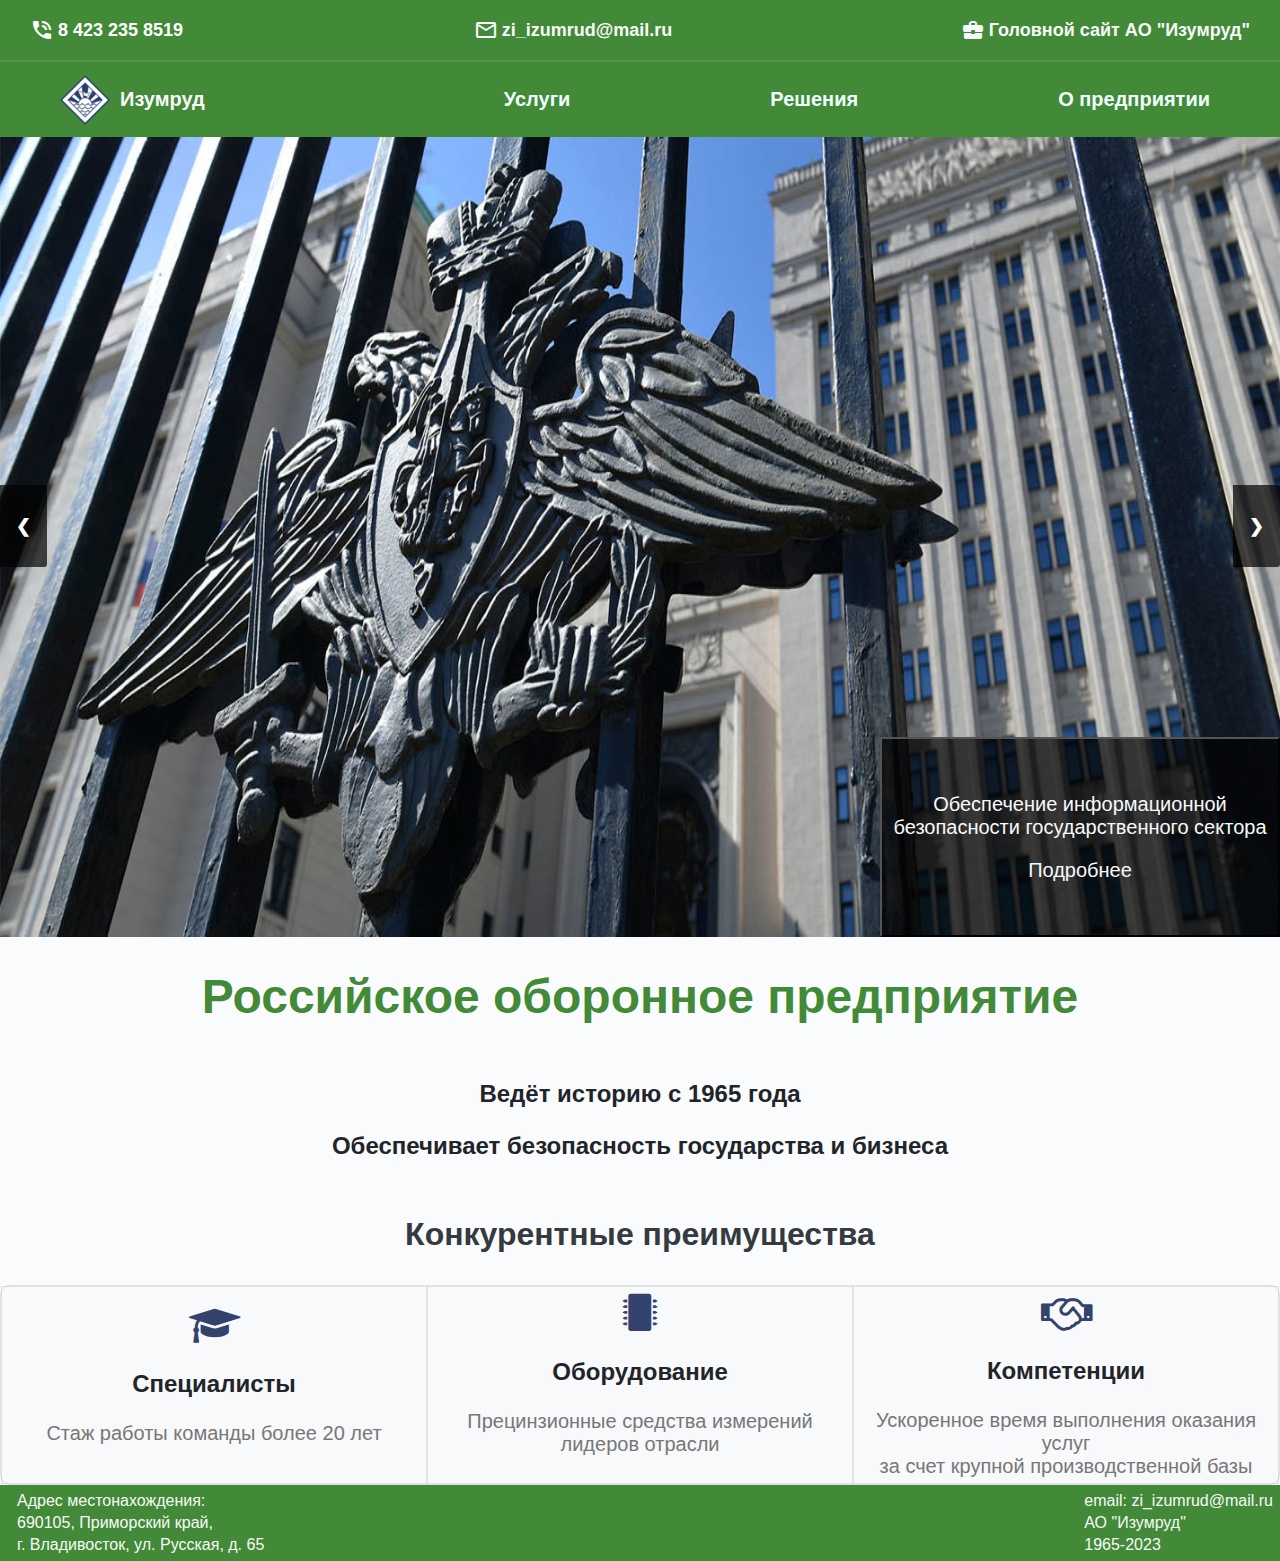
<file: index.html>
<!DOCTYPE html>
<html lang="ru">
<head>
    <meta charset="UTF-8">
    <meta http-equiv="X-UA-Compatible" content="IE=edge">
    <meta name="viewport" content="width=device-width, initial-scale=1.0">
    <meta name="yandex-verification" content="776273944c7a9cc2" />
    <meta name="description" content="АО Изумруд - Крупный региональный центр защиты информации на дальнем востоке">
    <meta name="keywords" content="АО Изумруд,Акционерное общество изумруд,Изумруд,информационная безопасность,защита информации,специальные проверки,специальная проверка,специальные исследования,специальное исследование,спец проверка,спец исследования,аттестация,аттестации,АО Изумруд официальный сайт,АО Изумруд защита информации,отдел защиты информации,Изумруд город Владивосток,Владивосток,Приморский край,экранированные сооружения,ПЭМИН,АЭП,ФСТЭК,радиотехническая безопасность ">
    <meta name="viewport" content="width=device-width, initial-scale=1.0" />
    <meta name="author" content="Belyaev Vladislav">
    <link rel="icon" type="image/x-icon" href="/SiteOSI/img/Logo.png">
    <link rel="stylesheet" href="./SiteOSI/css/style.css">
    <link rel="stylesheet" href="/SiteOSI/css/slide.css ">
    <link href="https://fonts.googleapis.com/icon?family=Material+Icons" rel="stylesheet">
    <link rel="stylesheet" href="https://cdnjs.cloudflare.com/ajax/libs/font-awesome/4.7.0/css/font-awesome.min.css">
    <link href="https://fonts.googleapis.com/icon?family=Material+Icons" rel="stylesheet">
    <link rel="stylesheet" href="https://cdnjs.cloudflare.com/ajax/libs/font-awesome/4.7.0/css/font-awesome.min.css">
    <link rel="shortcut icon" href="/SiteOSI/img/logo_favicon.ico" type="/image/x-icon">
    <title>АО Изумруд - Информационная безопасность</title>

</head>
<body>
    <header>
        <div class="flex_HelpForCommunication">
            <div class="number">
                    <i class="material-icons" style="margin-right: 4px;">phone_in_talk</i><p>8 423 235 8519</p>
            </div>
            <div class="mail">
                    <i class="material-icons" style="margin-right: 4px;">&#xe0e1;</i><a href="mailto: zi_izumrud@mail.ru">zi_izumrud@mail.ru</a>
            </div>
            <div class="main_izumrud">
                <a href="http://izumrud-ao.ru/"><p> <i class="material-icons" style="margin-right: 4px;">business_center</i> Головной сайт АО "Изумруд"</p></a>
                
            </div>
        </div>
        <div class="_nav_header" id="nav_container">
            <div class="header_container">
                <a href="#" class="menu_logo"><img src="/SiteOSI/img/Logo.png"><p style="font-size: 20px;">Изумруд</p></a>
                <div class="header_menu menu">
                    <div class="menu_icon" id="menu_icon">
                        <span></span>
                    </div>
                    <nav class="menu_body" id="menu_body">
                        <ul class="menu_list">
                            <li class="noactive"><a href="#" class="menu_link">Услуги</a>
                                <span class="menu_arrow"></span>
                                <ul class="submenu_list submenu_list_first">
                                    <li><a href="/attestaciya-obektov.html" class="submenu_link">Аттестация</a></li>
                                    <li><a href="/specialnaya-proverka.html" class="submenu_link">Специальная проверка</a></li>
                                    <li><a href="/specialnye-issledovaniya.html" class="submenu_link">Специальные исследования</a></li>
                                </ul>
                            </li>
                            <li class="noactive"><a href="#" class="menu_link">Решения</a>
                                <span class="menu_arrow"></span>
                                <ul class="submenu_list submenu_list_second">
                                    <li><a href="/gosudarstvennye-struktury.html" class="submenu_link">Государственные структуры</a></li>
                                    <li><a href="/chastnyj-biznes.html" class="submenu_link">Частный бизнес</a></li>
                                </ul>
                            </li>
                            <li class="noactive"><a href="#" class="menu_link">О предприятии</a>
                                <span class="menu_arrow"></span>
                                <ul class="submenu_list submenu_list_last">
                                    <li><a href="/profil'-predpriyatiya.html" class="submenu_link">Профиль предприятия</a></li>
                                    <li><a href="/zakazchiki.html" class="submenu_link">Заказчики</a></li>
                                    <li><a href="/licenzii-i-sertifikaty.html" class="submenu_link">Лицензии и сертификаты</a></li>
                                    <li><a href="/kontakty.html" class="submenu_link">Контакты</a></li>
                                </ul>
                            </li>
                        </ul>
                    </nav>
                </div>
            </div>
        </div>
    </header>
    <main>
        <div class="main_content">
            <div class= "slide_show">
                <div class="slide_container">
                    <div class="slide" >
                        <div class="slide_1 sliders">
                                <div>
                                </div>
                                <div class="slide_arraws">
                                    <a class="prev" onclick="plusSlides(-1)">&#10094;</a>
                                    <a class="next" onclick="plusSlides(1)">&#10095;</a>
                                </div>
                                <div class="flex_row">
                                    <a href="/gosudarstvennye-struktury.html"><button class="btn"><p>Обеспечение информационной безопасности государственного сектора</p><p>Подробнее</p></button></a>
                                </div>
                        </div>
                        <div class="slide_2 sliders">
                            <div>
                            </div>
                            <div class="slide_arraws">
                                <a class="prev" onclick="plusSlides(-1)">&#10094;</a>
                                <a class="next" onclick="plusSlides(1)">&#10095;</a>
                            </div>
                            <div class="flex_row">
                                <a href="/specialnaya-proverka.html"><button class="btn"><p style="margin: 3px;">Проведение специальных проверок</p><p>Подробнее</p></button></a>
                            </div>
                        </div>
                        <div class="slide_3 sliders">
                            <div>
                            </div>
                            <div class="slide_arraws">
                                <a class="prev" onclick="plusSlides(-1)">&#10094;</a>
                                <a class="next" onclick="plusSlides(1)">&#10095;</a>
                            </div>
                            <div class="flex_row">
                                <a href="/specialnye-issledovaniya.html"><button class="btn"> <p style="margin: 3px;">Проведение специальных исследований</p><p>Подробнее</p></button></a>
                            </div>
                        </div>
                        <div class="slide_4 sliders">
                            <div>
                            </div>
                            <div class="slide_arraws">
                                <a class="prev" onclick="plusSlides(-1)">&#10094;</a>
                                <a class="next" onclick="plusSlides(1)">&#10095;</a>
                            </div>
                            <div class="flex_row">
                                <a href="/attestaciya-obektov.html"><button class="btn"> <p style="margin: 3px;">Разработка и согласование специальной документации по требованиям ФСБ России </p><p>Подробнее</p></button></a>
                            </div>
                        </div>
                        <div class="slide_5 sliders">
                            <div>
                            </div>
                            <div class="slide_arraws">
                                <a class="prev" onclick="plusSlides(-1)">&#10094;</a>
                                <a class="next" onclick="plusSlides(1)">&#10095;</a>
                            </div>
                            <div class="flex_row">
                                <a href="/attestaciya-obektov.html"><button class="btn"> <p style="margin: 3px;">Проведение аттестации различных объектов информатизации</p><p>Подробнее</p></button></a>
                            </div>
                        </div>
                    </div>
                </div>
            </div>
        </div>
            <div class="history">
                <div class="header_history">
                    <h1>Российское оборонное предприятие</h1>
                </div>
                <div class="body_history">
                    <p>Ведёт историю  с 1965 года</p>
                    <p>Обеспечивает безопасность государства и бизнеса</p>
                </div>
            </div>
            <div class="table_container">
                <div class="header_table">
                    <p class="table_name">Конкурентные преимущества</p>
                </div>
                <div class="body_table">
                    <table>
                        <tr>
                            <td>
                                <i class="fa fa-graduation-cap" style="font-size: 40px; color: #34426E;"></i>
                                <div class="table_of_content"><p>Специалисты</p></div>
                                <div class="table_main_text"><p>Стаж работы команды более 20 лет</p></div>
                            </td>
                            <td>
                                <i class="fa fa-microchip" style="font-size: 40px; color: #34426E;"></i>
                                <div class="table_of_content"><p>Оборудование</p></div>
                                <div class="table_main_text"><p>Прецинзионные средства измерений лидеров отрасли</p></div>
                            </td>
                            <td>
                                <i class="fa fa-handshake-o" style="font-size: 40px; color: #34426E;"></i>
                                <div class="table_of_content"><p>Компетенции</p></div>
                                <div class="table_main_text">
                                    <p style="margin: 0; padding: 0;">Ускоренное время выполнения оказания услуг</p>
                                    <p style="margin: 0; padding: 0;">за счет крупной производственной базы</p>
                                </div>
                            </td>
                        </tr>
                    </table>
                </div>
            </div>
        </div>
    </main>
    <footer>
        <div class="_footer" style="padding: 5px;">
                <div class="address_section" style="text-align: left;">
                    <p>Адрес местонахождения:</p>
                    <p> 690105, Приморский край,</p>
                    <p>г. Владивосток, ул. Русская, д. 65</p>
                    
                </div>
                
                <div class="address_section">
                    <p>email: <a href="mailto: zi_izumrud@mail.ru">zi_izumrud@mail.ru</a></p>
                    <p>АО "Изумруд"</p>
                    <p>1965-2023</p>
                </div>
            
        </div>
    </footer>
</body>
</html>
<script src="/SiteOSI/jss/index.js"></script>
<script src="/SiteOSI/jss/slide.js"></script>
</file>
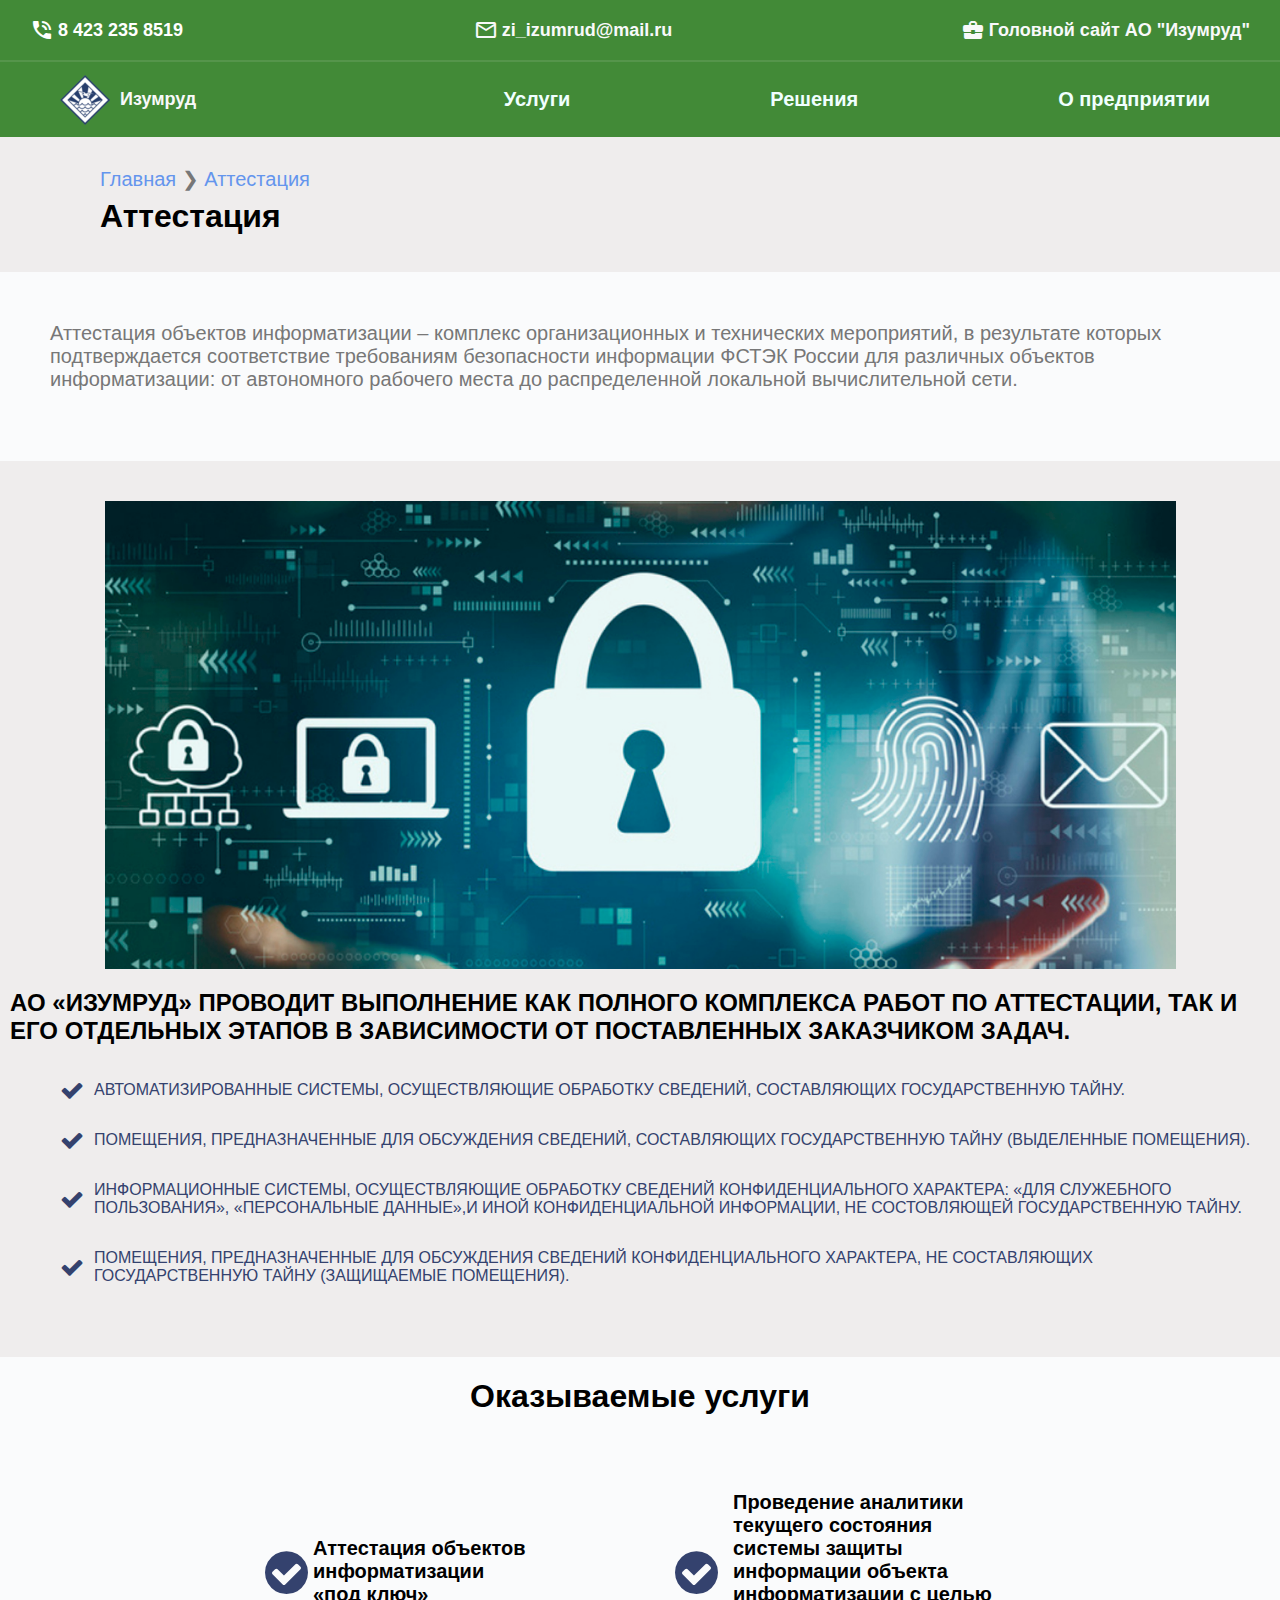
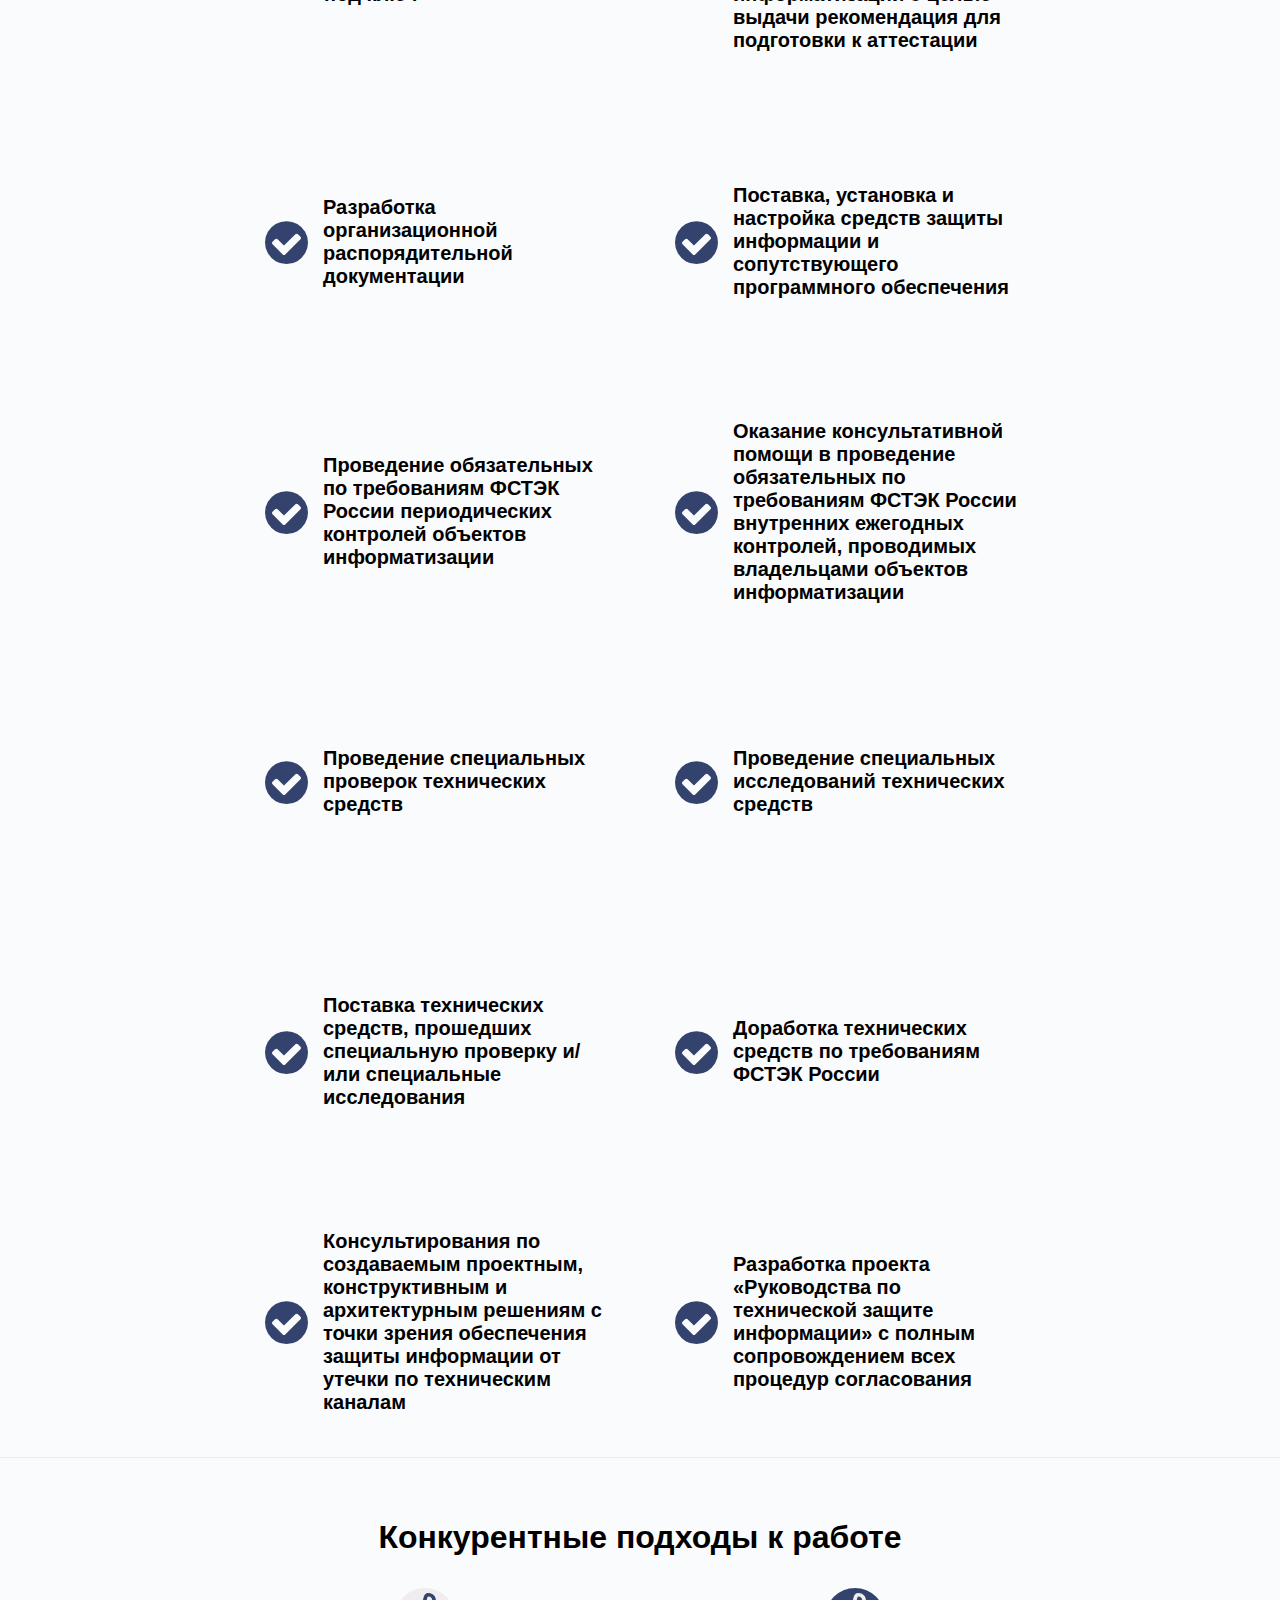
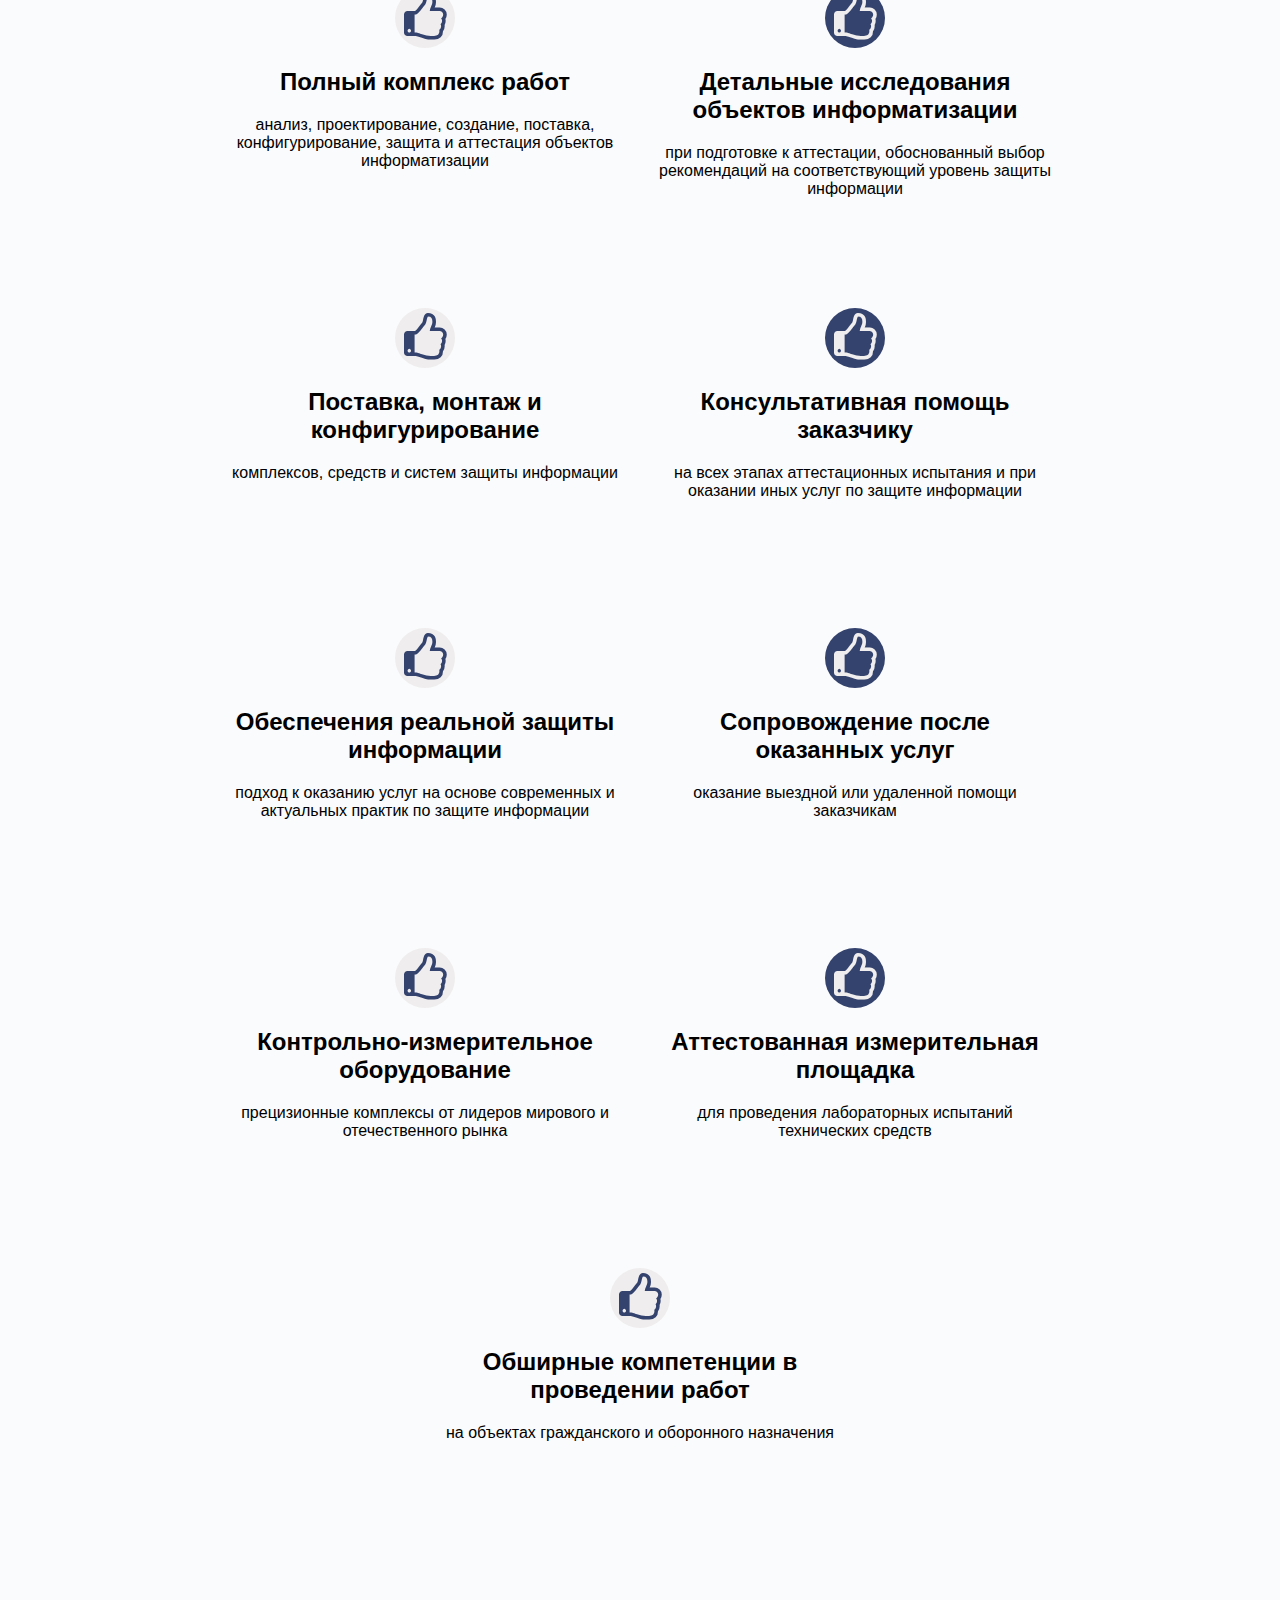
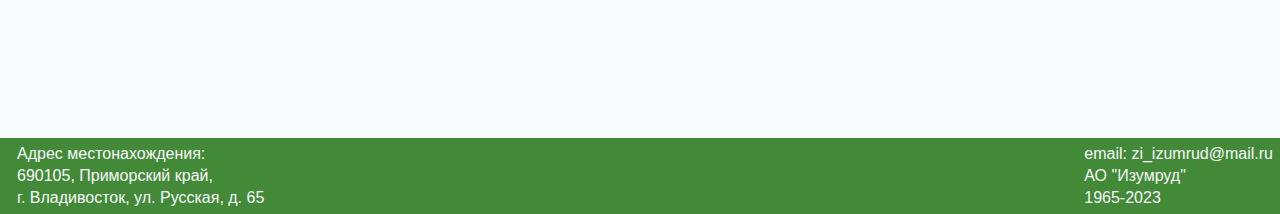
<file: attestaciya-obektov.html>
<!DOCTYPE html>
<html lang="ru">
<head>
    <meta charset="UTF-8">
    <meta http-equiv="X-UA-Compatible" content="IE=edge">
    <meta name="viewport" content="width=device-width, initial-scale=1.0">
    <meta name="author" content="Belyaev Vladislav">
    <link rel="stylesheet" href="./SiteOSI/css/style.css">
    <link rel="stylesheet" href="/SiteOSI/css/attestaciya_obektov.css">
    <link rel="stylesheet" href="https://cdnjs.cloudflare.com/ajax/libs/font-awesome/4.7.0/css/font-awesome.min.css">
    <link href="https://fonts.googleapis.com/icon?family=Material+Icons" rel="stylesheet">
    <title>Аттестация объектов</title>
</head>
<body>
    <header>
        <div class="flex_HelpForCommunication">
            <div class="number">
                    <i class="material-icons" style="margin-right: 4px;">phone_in_talk</i><p>8 423 235 8519</p>
            </div>
            <div class="mail">
                    <i class="material-icons" style="margin-right: 4px;">&#xe0e1;</i><a href="mailto: zi_izumrud@mail.ru">zi_izumrud@mail.ru</a>
            </div>
            <div class="main_izumrud">
                <a href="http://izumrud-ao.ru/"><p> <i class="material-icons" style="margin-right: 4px;">business_center</i> Головной сайт АО "Изумруд"</p></a>
                
            </div>
        </div>
        <div class="_nav_header" id="nav_container">
            <div class="header_container">
                <a href="/index.html" class="menu_logo"><img src="/SiteOSI/img/Logo.png"><p>Изумруд</p></a>
                <div class="header_menu menu">
                    <div class="menu_icon" id="menu_icon">
                        <span></span>
                    </div>
                    <nav class="menu_body" id="menu_body">
                        <ul class="menu_list">
                            <li class="noactive"><a href="#" class="menu_link">Услуги</a>
                                <span class="menu_arrow"></span>
                                <ul class="submenu_list">
                                    <li><a href="/attestaciya-obektov.html" class="submenu_link">Аттестация</a></li>
                                    <li><a href="/specialnaya-proverka.html" class="submenu_link">Специальная проверка</a></li>
                                    <li><a href="/specialnye-issledovaniya.html" class="submenu_link">Специальные исследования</a></li>
                                </ul>
                            </li>
                            <li class="noactive"><a href="#" class="menu_link">Решения</a>
                                <span class="menu_arrow"></span>
                                <ul class="submenu_list">
                                    <li><a href="/gosudarstvennye-struktury.html" class="submenu_link">Государственные структуры</a></li>
                                    <li><a href="/chastnyj-biznes.html" class="submenu_link">Частный бизнес</a></li>
                                </ul>
                            </li>
                            <li class="noactive"><a href="#" class="menu_link">О предприятии</a>
                                <span class="menu_arrow"></span>
                                <ul class="submenu_list">
                                    <li><a href="/profil'-predpriyatiya.html" class="submenu_link">Профиль предприятия</a></li>
                                    <li><a href="zakazchiki.html" class="submenu_link">Заказчики</a></li>
                                    <li><a href="/licenzii-i-sertifikaty.html" class="submenu_link">Лицензии и сертификаты</a></li>
                                    <li><a href="/kontakty.html" class="submenu_link">Контакты</a></li>
                                </ul>
                            </li>
                        </ul>
                    </nav>
                </div>
            </div>
        </div>
    </header>
    <main>
        <div class="route_name">
            <div class="route">
                <a href="/index.html">Главная</a> &#10095 <a href="#">Аттестация</a>
            </div>
            <div class="page_name">
                <p>Аттестация</p>
            </div>
        </div>
        <div class="attestaciya-obektov_main_container">
            <div class=" table_main_text introdaction">
                <p>Аттестация объектов информатизации – комплекс организационных и технических мероприятий, в результате которых подтверждается соответствие требованиям безопасности информации ФСТЭК России для различных объектов информатизации: от автономного рабочего места до распределенной локальной вычислительной сети.</p>
            </div>
            <section>
                <div class="introdaction_2">
                    <div class="introdaction_2_img">
                        <img src="/SiteOSI/img/slide_5.jpg" alt="">
                    </div>
                    <div class="introdaction_2_text">
                        <h2>АО «ИЗУМРУД» ПРОВОДИТ ВЫПОЛНЕНИЕ КАК ПОЛНОГО КОМПЛЕКСА РАБОТ ПО АТТЕСТАЦИИ, ТАК И ЕГО ОТДЕЛЬНЫХ ЭТАПОВ В ЗАВИСИМОСТИ ОТ ПОСТАВЛЕННЫХ ЗАКАЗЧИКОМ ЗАДАЧ.</h2>
                        <div class="introdaction_2_table">
                            <ul>
                                <li>
                                        <i class="fa fa-check"></i>
                                        <p>АВТОМАТИЗИРОВАННЫЕ СИСТЕМЫ, ОСУЩЕСТВЛЯЮЩИЕ ОБРАБОТКУ СВЕДЕНИЙ, СОСТАВЛЯЮЩИХ ГОСУДАРСТВЕННУЮ ТАЙНУ.</p>
                                </li>
                                <li>
                                        <i class="fa fa-check"></i>
                                        <p>ПОМЕЩЕНИЯ, ПРЕДНАЗНАЧЕННЫЕ ДЛЯ ОБСУЖДЕНИЯ СВЕДЕНИЙ, СОСТАВЛЯЮЩИХ ГОСУДАРСТВЕННУЮ ТАЙНУ (ВЫДЕЛЕННЫЕ ПОМЕЩЕНИЯ).</p>
                                </li>
                                <li>
                                        <i class="fa fa-check"></i>
                                        <p>ИНФОРМАЦИОННЫЕ СИСТЕМЫ, ОСУЩЕСТВЛЯЮЩИЕ ОБРАБОТКУ СВЕДЕНИЙ КОНФИДЕНЦИАЛЬНОГО ХАРАКТЕРА: «ДЛЯ СЛУЖЕБНОГО ПОЛЬЗОВАНИЯ», «ПЕРСОНАЛЬНЫЕ ДАННЫЕ»,И ИНОЙ КОНФИДЕНЦИАЛЬНОЙ ИНФОРМАЦИИ, НЕ СОСТОВЛЯЮЩЕЙ ГОСУДАРСТВЕННУЮ ТАЙНУ.</p>
                                </li>
                                <li>
                                        <i class="fa fa-check"></i>
                                        <p>ПОМЕЩЕНИЯ, ПРЕДНАЗНАЧЕННЫЕ ДЛЯ ОБСУЖДЕНИЯ СВЕДЕНИЙ КОНФИДЕНЦИАЛЬНОГО ХАРАКТЕРА, НЕ СОСТАВЛЯЮЩИХ ГОСУДАРСТВЕННУЮ ТАЙНУ (ЗАЩИЩАЕМЫЕ ПОМЕЩЕНИЯ).</p>
                                </li>
                            </ul>
                        </div>
                    </div>
                </div>
            </section>
            <section>
                <div class="our_services">
                    <h1 style="text-align: center;">Оказываемые услуги</h1>
                    <div class="our_services_table">
                        <div class="our_services_section">
                            <i class="fa fa-check-circle"></i>
                            <div>
                                <p style="padding: 0; margin: 0;">Аттестация объектов информатизации</p>
                                <p style="padding: 0; margin: 0;">«под ключ»</p>
                            </div>
                        </div>
                        <div class="our_services_section">
                            <i class="fa fa-check-circle"></i>
                            <p>Проведение аналитики текущего состояния системы защиты информации объекта информатизации с целью выдачи рекомендация для подготовки к аттестации</p>
                        </div>
                        <div class="our_services_section">
                            <i class="fa fa-check-circle"></i>
                            <p>Разработка организационной распорядительной документации</p>
                        </div>
                        <div class="our_services_section">
                            <i class="fa fa-check-circle" ></i>
                            <p>Поставка, установка и настройка средств защиты информации и сопутствующего программного обеспечения</p>
                        </div>
                        <div class="our_services_section">
                            <i class="fa fa-check-circle"></i>
                            <p>Проведение обязательных по требованиям ФСТЭК России периодических контролей объектов информатизации</p>
                        </div>
                        <div class="our_services_section">
                            <i class="fa fa-check-circle"></i>
                            <p>Оказание консультативной помощи в проведение обязательных по требованиям ФСТЭК России внутренних ежегодных контролей, проводимых владельцами объектов информатизации</p>
                        </div>
                        <div class="our_services_section">
                            <i class="fa fa-check-circle"></i>
                            <p>Проведение специальных проверок технических средств</p>
                        </div>
                        <div class="our_services_section">
                            <i class="fa fa-check-circle"></i>
                            <p>Проведение специальных исследований технических средств</p>
                        </div>
                        <div class="our_services_section">
                            <i class="fa fa-check-circle"></i>
                            <p>Поставка технических средств, прошедших специальную проверку и/или специальные исследования</p>
                        </div>
                        <div class="our_services_section">
                            <i class="fa fa-check-circle"></i>
                            <p>Доработка технических средств по требованиям ФСТЭК России</p>
                        </div>
                        <div class="our_services_section">
                            <i class="fa fa-check-circle"></i>
                            <p>Консультирования по создаваемым проектным, конструктивным и архитектурным решениям с точки зрения обеспечения защиты информации от утечки по техническим каналам</p>
                        </div>
                        <div class="our_services_section">
                            <i class="fa fa-check-circle"></i>
                            <p>Разработка проекта «Руководства по технической защите информации» с полным сопровождением всех процедур согласования</p>
                        </div>
                    </div>
                </div>
            </section>
            <section>
                <div class="our_advantages">
                    <h1 style="text-align: center;">Конкурентные подходы к работе</h1>
                    <div class="our_advantages_table">
                        <div class="our_advantages_section">
                            <i class="fa fa-thumbs-o-up ic_1"></i>
                            <h2 class="section_name">Полный комплекс работ</h2>
                            <p>анализ, проектирование, создание, поставка, конфигурирование, защита и аттестация объектов информатизации</p>
                        </div>
                        <div class="our_advantages_section">
                            <i class="fa fa-thumbs-o-up ic_2"></i>
                            <h2 class="section_name">Детальные исследования объектов информатизации</h2>
                            <p>при подготовке к аттестации, обоснованный выбор рекомендаций на соответствующий уровень защиты информации</p>
                        </div>
                        <div class="our_advantages_section">
                            <i class="fa fa-thumbs-o-up ic_1"></i>
                            <h2 class="section_name">Поставка, монтаж и конфигурирование</h2>
                            <p>комплексов, средств и систем защиты информации</p>
                        </div>
                        <div class="our_advantages_section">
                            <i class="fa fa-thumbs-o-up ic_2"></i>
                            <h2 class="section_name">Консультативная помощь заказчику</h2>
                            <p>на всех этапах аттестационных испытания и при оказании иных услуг по защите информации</p>
                        </div>
                        <div class="our_advantages_section">
                            <i class="fa fa-thumbs-o-up ic_1"></i>
                            <h2 class="section_name">Обеспечения реальной защиты информации</h2>
                            <p>подход к оказанию услуг на основе современных и актуальных практик по защите информации</p>
                        </div>
                        <div class="our_advantages_section">
                            <i class="fa fa-thumbs-o-up ic_2"></i>
                            <h2 class="section_name">Сопровождение после оказанных услуг</h2>
                            <p>оказание выездной или удаленной помощи заказчикам</p>
                        </div>
                        <div class="our_advantages_section">
                            <i class="fa fa-thumbs-o-up ic_1"></i>
                            <h2 class="section_name">Контрольно-измерительное оборудование</h2>
                            <p>прецизионные комплексы от лидеров мирового и отечественного рынка</p>
                        </div>
                        <div class="our_advantages_section">
                            <i class="fa fa-thumbs-o-up ic_2" ></i>
                            <h2 class="section_name">Аттестованная измерительная площадка</h2>
                            <p>для проведения лабораторных испытаний технических средств</p>
                        </div>
                        <div class="our_advantages_section">
                            <i class="fa fa-thumbs-o-up ic_1" id="sparrow_btn"></i>
                            <h2 class="section_name">Обширные компетенции в проведении работ</h2>
                            <p>на объектах гражданского и оборонного назначения</p>
                        </div>
                    </div>
                </div>
            </section>
            <section>
                <div class="sparrow">
                    <div class="sparrow_section" id="sparrow_section">
                        <img src="/SiteOSI/img/Sparrow1.png" alt="">
                    </div>
                </div>
            </section>
        </div>
    </main>
    <footer>
        <div class="_footer" style="padding: 5px;">
                <div class="address_section" style="text-align: left;">
                    <p>Адрес местонахождения:</p>
                    <p> 690105, Приморский край,</p>
                    <p>г. Владивосток, ул. Русская, д. 65</p>
                    
                </div>
                
                <div class="address_section">
                    <p>email: <a href="mailto: zi_izumrud@mail.ru">zi_izumrud@mail.ru</a></p>
                    <p>АО "Изумруд"</p>
                    <p>1965-2023</p>
                </div>
            
        </div>
    </footer>
</body>
</html>
<script src="/SiteOSI/jss/index.js"></script>
<script src="/SiteOSI/jss/sparrow.js"></script>
</file>
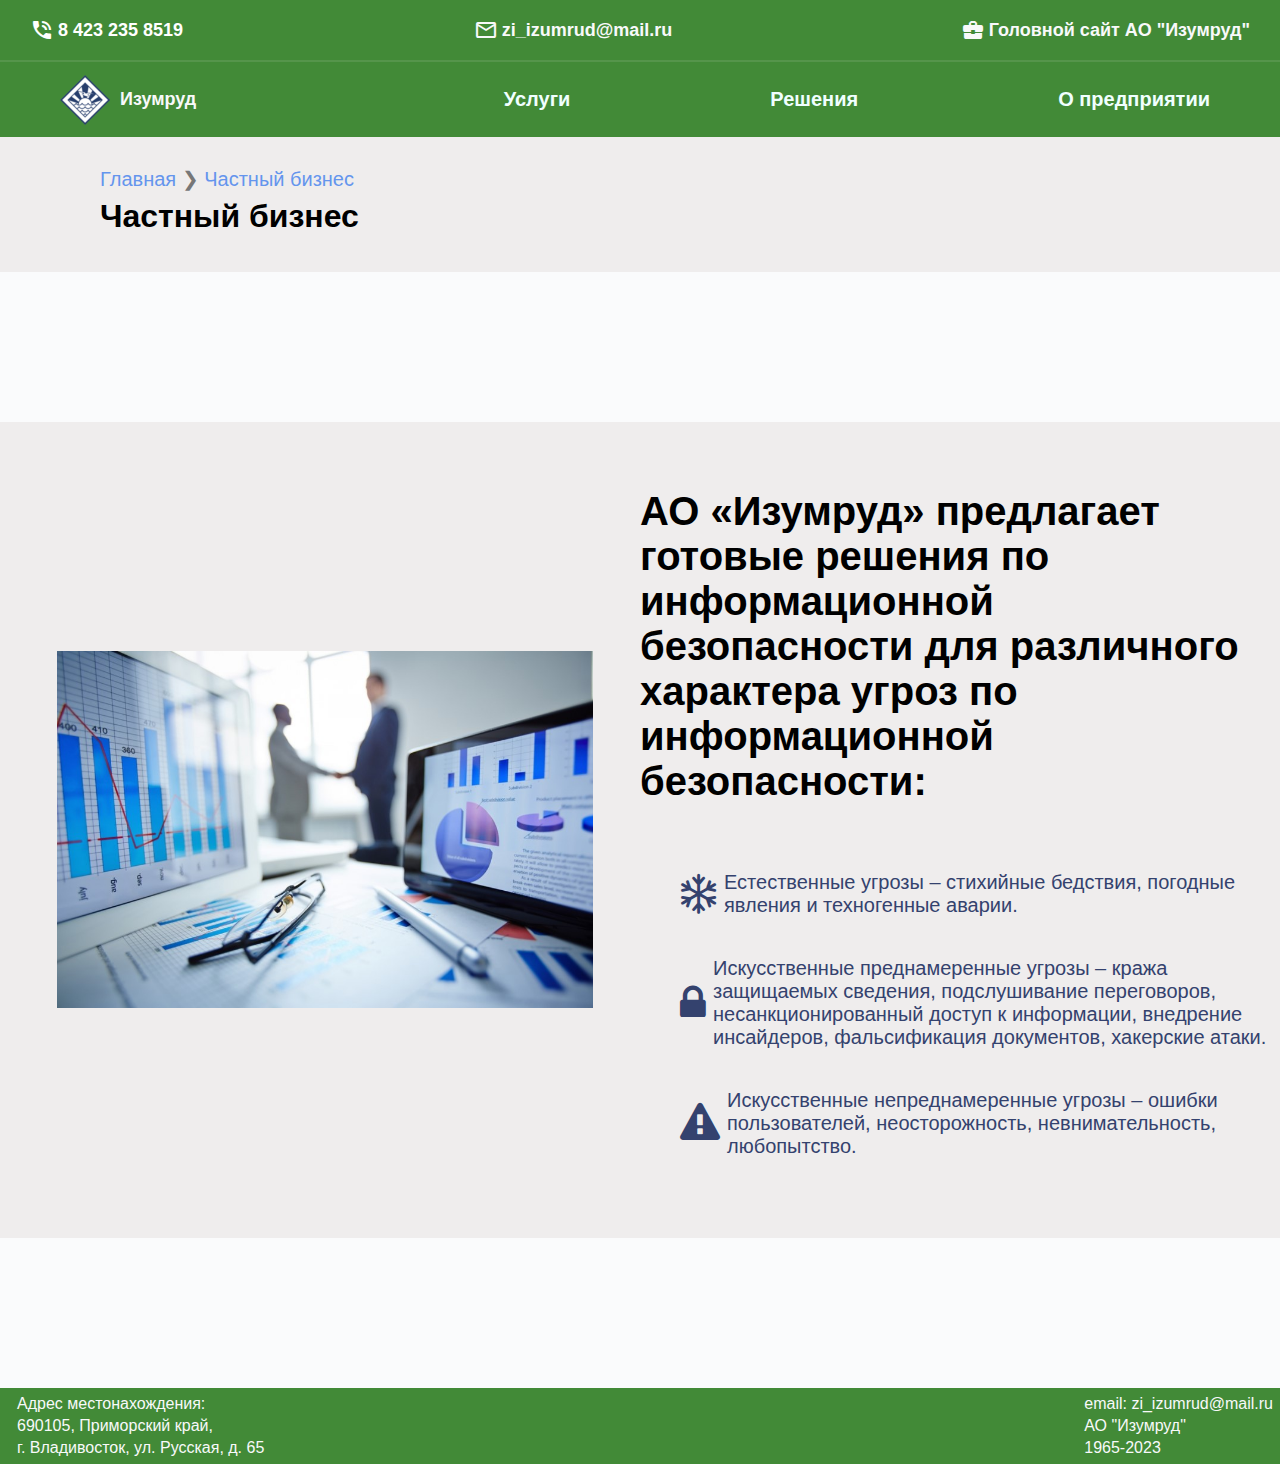
<file: chastnyj-biznes.html>
<!DOCTYPE html>
<html lang="ru">
<head>
    <meta charset="UTF-8">
    <meta http-equiv="X-UA-Compatible" content="IE=edge">
    <meta name="viewport" content="width=device-width, initial-scale=1.0">
    <meta name="author" content="Belyaev Vladislav">
    <link rel="stylesheet" href="./SiteOSI/css/style.css">
    <link href="https://fonts.googleapis.com/icon?family=Material+Icons" rel="stylesheet">
    <link rel="stylesheet" href="https://cdnjs.cloudflare.com/ajax/libs/font-awesome/4.7.0/css/font-awesome.min.css">
    <link rel="stylesheet" href="/SiteOSI/css/chastnyj_biznes1.css">
    <title>Частный бизнес</title>
</head>
<body>
    <header>
        <div class="flex_HelpForCommunication">
            <div class="number">
                    <i class="material-icons" style="margin-right: 4px;">phone_in_talk</i><p>8 423 235 8519</p>
            </div>
            <div class="mail">
                    <i class="material-icons" style="margin-right: 4px;">&#xe0e1;</i><a href="mailto: zi_izumrud@mail.ru">zi_izumrud@mail.ru</a>
            </div>
            <div class="main_izumrud">
                <a href="http://izumrud-ao.ru/"><p> <i class="material-icons" style="margin-right: 4px;">business_center</i> Головной сайт АО "Изумруд"</p></a>
                
            </div>
        </div>
        <div class="_nav_header" id="nav_container">
            <div class="header_container">
                <a href="/index.html" class="menu_logo"><img src="/SiteOSI/img/Logo.png"><p>Изумруд</p></a>
                <div class="header_menu menu">
                    <div class="menu_icon" id="menu_icon">
                        <span></span>
                    </div>
                    <nav class="menu_body" id="menu_body">
                        <ul class="menu_list">
                            <li class="noactive"><a href="#" class="menu_link">Услуги</a>
                                <span class="menu_arrow"></span>
                                <ul class="submenu_list">
                                    <li><a href="/attestaciya-obektov.html" class="submenu_link">Аттестация</a></li>
                                    <li><a href="/specialnaya-proverka.html" class="submenu_link">Специальная проверка</a></li>
                                    <li><a href="/specialnye-issledovaniya.html" class="submenu_link">Специальные исследования</a></li>
                                </ul>
                            </li>
                            <li class="noactive"><a href="#" class="menu_link">Решения</a>
                                <span class="menu_arrow"></span>
                                <ul class="submenu_list">
                                    <li><a href="/gosudarstvennye-struktury.html" class="submenu_link">Государственные структуры</a></li>
                                    <li><a href="/chastnyj-biznes.html" class="submenu_link">Частный бизнес</a></li>
                                </ul>
                            </li>
                            <li class="noactive"><a href="#" class="menu_link">О предприятии</a>
                                <span class="menu_arrow"></span>
                                <ul class="submenu_list">
                                    <li><a href="/profil'-predpriyatiya.html" class="submenu_link">Профиль предприятия</a></li>
                                    <li><a href="zakazchiki.html" class="submenu_link">Заказчики</a></li>
                                    <li><a href="/licenzii-i-sertifikaty.html" class="submenu_link">Лицензии и сертификаты</a></li>
                                    <li><a href="/kontakty.html" class="submenu_link">Контакты</a></li>
                                </ul>
                            </li>
                        </ul>
                    </nav>
                </div>
            </div>
        </div>
    </header>
    <main>
        <div class="route_name">
            <div class="route">
                <a href="/index.html">Главная</a> &#10095 <a href="#">Частный бизнес</a>
            </div>
            <div class="page_name">
                <p>Частный бизнес</p>
            </div>
        </div>
        <div class="chastnyj_biznes_main_container">
            <section>
                <div class="introdaction">
                    <div class="introdaction_img">
                        <img src="/SiteOSI/img/biznes.jpg" alt="">
                    </div>
                    <div class="introdaction_container_text">
                        <h1>АО «Изумруд» предлагает готовые решения по информационной безопасности для различного характера угроз по информационной безопасности:</h1>
                        <div class="introdaction_table">
                            <ul>
                                <li>
                                    <div class="introdaction_section">
                                        <i class="fa fa-snowflake-o"></i>
                                        <p>Естественные угрозы – стихийные бедствия, погодные явления и техногенные аварии.</p>
                                    </div>
                                </li>
                                <li>
                                    <div class="introdaction_section">
                                        <i class="fa fa-lock"></i>
                                        <p>Искусственные преднамеренные угрозы – кража защищаемых сведения, подслушивание переговоров, несанкционированный доступ к информации, внедрение инсайдеров, фальсификация документов, хакерские атаки.</p>
                                    </div>
                                </li>
                                <li>
                                    <div class="introdaction_section">
                                        <i class="fa fa-warning"></i>
                                        <p>Искусственные непреднамеренные угрозы – ошибки пользователей, неосторожность, невнимательность, любопытство.</p>
                                    </div>
                                </li>
                            </ul>
                        </div>
                    </div>
                </div>
            </section>
        </div>
    </main>
    <footer>
        <div class="_footer" style="padding: 5px;">
                <div class="address_section" style="text-align: left;">
                    <p>Адрес местонахождения:</p>
                    <p> 690105, Приморский край,</p>
                    <p>г. Владивосток, ул. Русская, д. 65</p>
                    
                </div>
                
                <div class="address_section">
                    <p>email: <a href="mailto: zi_izumrud@mail.ru">zi_izumrud@mail.ru</a></p>
                    <p>АО "Изумруд"</p>
                    <p>1965-2023</p>
                </div>
            
        </div>
    </footer>
</body>
</html>
<script src="/SiteOSI/jss/index.js"></script>
</file>
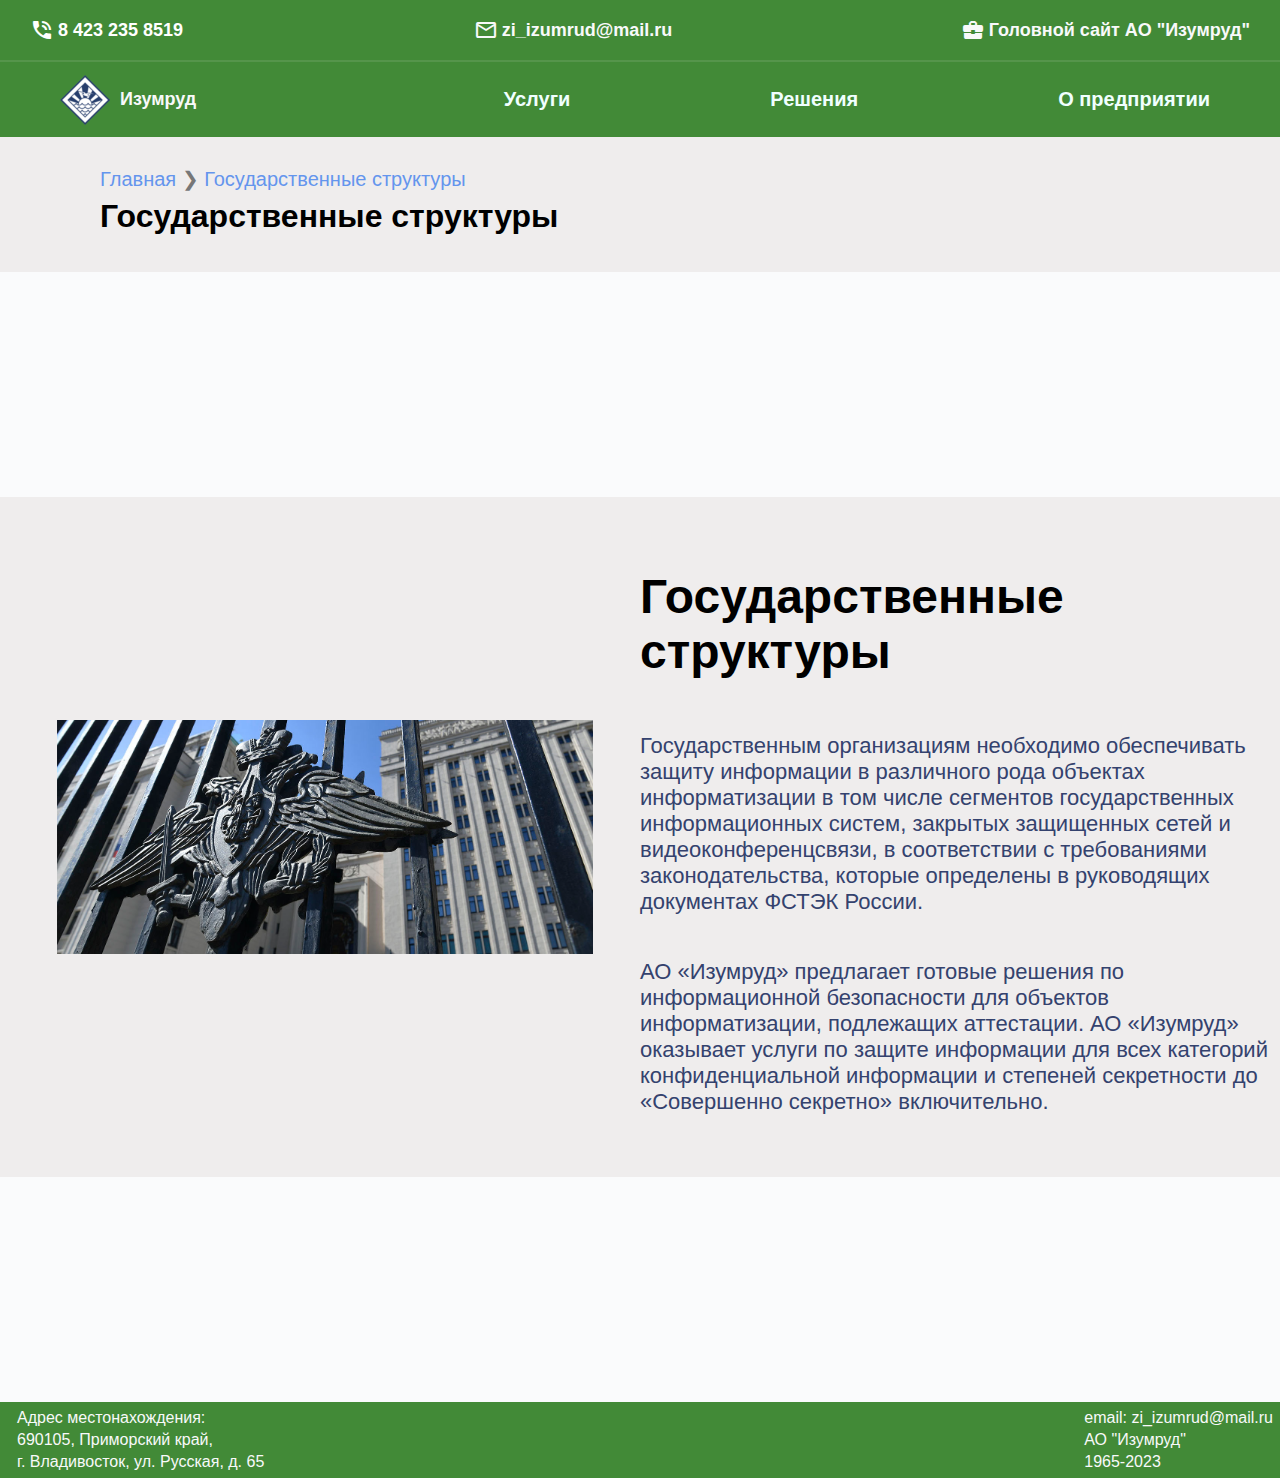
<file: gosudarstvennye-struktury.html>
<!DOCTYPE html>
<html lang="ru">
<head>
    <meta charset="UTF-8">
    <meta http-equiv="X-UA-Compatible" content="IE=edge">
    <meta name="viewport" content="width=device-width, initial-scale=1.0">
    <meta name="author" content="Belyaev Vladislav">
    <link rel="stylesheet" href="./SiteOSI/css/style.css">
    <link href="https://fonts.googleapis.com/icon?family=Material+Icons" rel="stylesheet">
    <link rel="stylesheet" href="https://cdnjs.cloudflare.com/ajax/libs/font-awesome/4.7.0/css/font-awesome.min.css">
    <link rel="stylesheet" href="/SiteOSI/css/gosudarstvennye_struktury.css">
    <title>Государственные структуры</title>
</head>
<body>
    <header>
        <div class="flex_HelpForCommunication">
            <div class="number">
                    <i class="material-icons" style="margin-right: 4px;">phone_in_talk</i><p>8 423 235 8519</p>
            </div>
            <div class="mail">
                    <i class="material-icons" style="margin-right: 4px;">&#xe0e1;</i><a href="mailto: zi_izumrud@mail.ru">zi_izumrud@mail.ru</a>
            </div>
            <div class="main_izumrud">
                <a href="http://izumrud-ao.ru/"><p> <i class="material-icons" style="margin-right: 4px;">business_center</i> Головной сайт АО "Изумруд"</p></a>
                
            </div>
        </div>
        <div class="_nav_header" id="nav_container">
            <div class="header_container">
                <a href="/index.html" class="menu_logo"><img src="/SiteOSI/img/Logo.png"><p>Изумруд</p></a>
                <div class="header_menu menu">
                    <div class="menu_icon" id="menu_icon">
                        <span></span>
                    </div>
                    <nav class="menu_body" id="menu_body">
                        <ul class="menu_list">
                            <li class="noactive"><a href="#" class="menu_link">Услуги</a>
                                <span class="menu_arrow"></span>
                                <ul class="submenu_list">
                                    <li><a href="/attestaciya-obektov.html" class="submenu_link">Аттестация</a></li>
                                    <li><a href="/specialnaya-proverka.html" class="submenu_link">Специальная проверка</a></li>
                                    <li><a href="/specialnye-issledovaniya.html" class="submenu_link">Специальные исследования</a></li>
                                </ul>
                            </li>
                            <li class="noactive"><a href="#" class="menu_link">Решения</a>
                                <span class="menu_arrow"></span>
                                <ul class="submenu_list">
                                    <li><a href="/gosudarstvennye-struktury.html" class="submenu_link">Государственные структуры</a></li>
                                    <li><a href="/chastnyj-biznes.html" class="submenu_link">Частный бизнес</a></li>
                                </ul>
                            </li>
                            <li class="noactive"><a href="#" class="menu_link">О предприятии</a>
                                <span class="menu_arrow"></span>
                                <ul class="submenu_list">
                                    <li><a href="/profil'-predpriyatiya.html" class="submenu_link">Профиль предприятия</a></li>
                                    <li><a href="zakazchiki.html" class="submenu_link">Заказчики</a></li>
                                    <li><a href="/licenzii-i-sertifikaty.html" class="submenu_link">Лицензии и сертификаты</a></li>
                                    <li><a href="/kontakty.html" class="submenu_link">Контакты</a></li>
                                </ul>
                            </li>
                        </ul>
                    </nav>
                </div>
            </div>
        </div>
    </header>
    <main>
        <div class="route_name">
            <div class="route">
                <a href="/index.html">Главная</a> &#10095 <a href="#">Государственные структуры</a>
            </div>
            <div class="page_name">
                <p>Государственные структуры</p>
            </div>
        </div>
        <div class="gosudarstvennye_struktury_main_container">
            <section>
                <div class="introdaction">
                    <div class="introdaction_img">
                        <img src="/SiteOSI/img/slide_1.jpg" alt="">
                    </div>
                    <div class="introdaction_text">
                        <h1>Государственные структуры</h1>
                        <p>Государственным организациям необходимо обеспечивать защиту информации в различного рода объектах информатизации в том числе сегментов государственных информационных систем, закрытых защищенных сетей и видеоконференцсвязи, в соответствии с требованиями законодательства, которые определены в руководящих документах ФСТЭК России.</p>
                        <p>АО «Изумруд» предлагает готовые решения по информационной безопасности для объектов информатизации, подлежащих аттестации. АО «Изумруд» оказывает услуги по защите информации для всех категорий конфиденциальной информации и степеней секретности до «Совершенно секретно» включительно.</p>
                    </div>
                </div>
            </section>
        </div>
    </main>
    <footer>
        <div class="_footer" style="padding: 5px;">
                <div class="address_section" style="text-align: left;">
                    <p>Адрес местонахождения:</p>
                    <p> 690105, Приморский край,</p>
                    <p>г. Владивосток, ул. Русская, д. 65</p>
                    
                </div>
                
                <div class="address_section">
                    <p>email: <a href="mailto: zi_izumrud@mail.ru">zi_izumrud@mail.ru</a></p>
                    <p>АО "Изумруд"</p>
                    <p>1965-2023</p>
                </div>
            
        </div>
    </footer>
</body>
</html>
<script src="/SiteOSI/jss/index.js"></script>
</file>
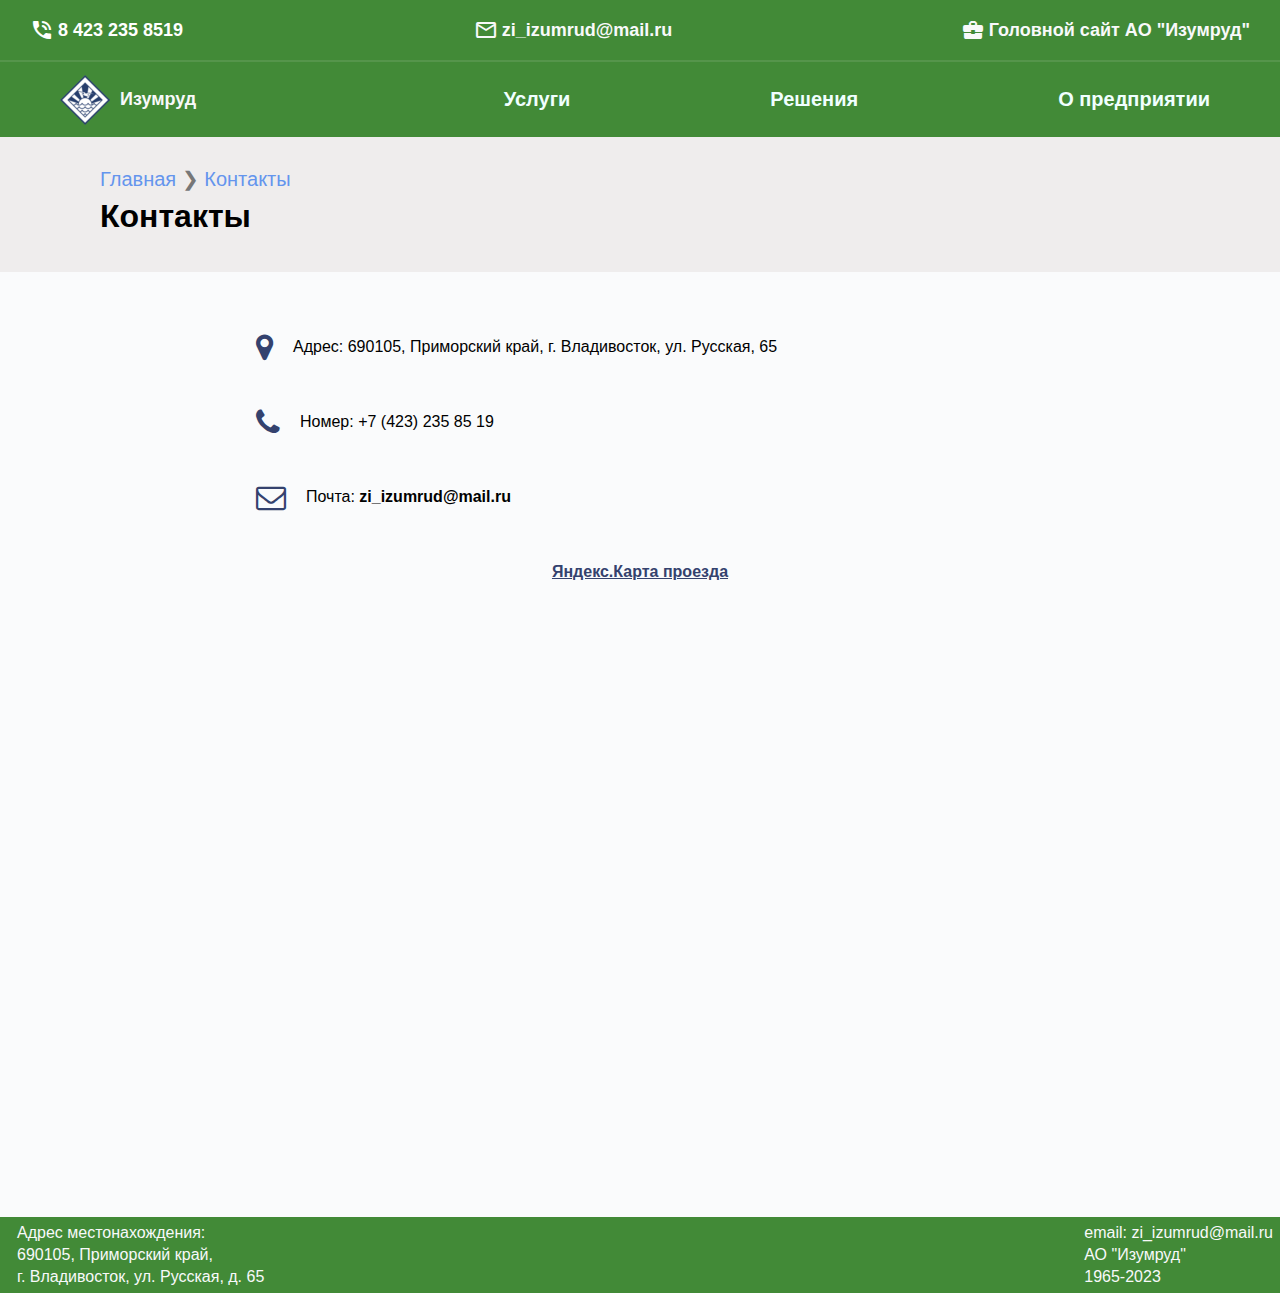
<file: kontakty.html>
<!DOCTYPE html>
<html lang="ru">
<head>
    <meta charset="UTF-8">
    <meta http-equiv="X-UA-Compatible" content="IE=edge">
    <meta name="viewport" content="width=device-width, initial-scale=1.0">
    <meta name="author" content="Belyaev Vladislav">
    <link rel="stylesheet" href="./SiteOSI/css/style.css">
    <link rel="stylesheet" href="/SiteOSI/css/kontakty.css">
    <link rel="stylesheet" href="https://cdnjs.cloudflare.com/ajax/libs/font-awesome/4.7.0/css/font-awesome.min.css">
    <link href="https://fonts.googleapis.com/icon?family=Material+Icons" rel="stylesheet">
    <link rel="stylesheet" href="https://cdnjs.cloudflare.com/ajax/libs/font-awesome/4.7.0/css/font-awesome.min.css">
    <title>Контакты</title>
</head>
<body>
    <header>
        <div class="flex_HelpForCommunication">
            <div class="number">
                    <i class="material-icons" style="margin-right: 4px;">phone_in_talk</i><p>8 423 235 8519</p>
            </div>
            <div class="mail">
                    <i class="material-icons" style="margin-right: 4px;">&#xe0e1;</i><a href="mailto: zi_izumrud@mail.ru">zi_izumrud@mail.ru</a>
            </div>
            <div class="main_izumrud">
                <a href="http://izumrud-ao.ru/"><p> <i class="material-icons" style="margin-right: 4px;">business_center</i> Головной сайт АО "Изумруд"</p></a>
                
            </div>
        </div>
        <div class="_nav_header" id="nav_container">
            <div class="header_container">
                <a href="/index.html" class="menu_logo"><img src="/SiteOSI/img/Logo.png"><p>Изумруд</p></a>
                <div class="header_menu menu">
                    <div class="menu_icon" id="menu_icon">
                        <span></span>
                    </div>
                    <nav class="menu_body" id="menu_body">
                        <ul class="menu_list">
                            <li class="noactive"><a href="#" class="menu_link">Услуги</a>
                                <span class="menu_arrow"></span>
                                <ul class="submenu_list">
                                    <li><a href="/attestaciya-obektov.html" class="submenu_link">Аттестация</a></li>
                                    <li><a href="/specialnaya-proverka.html" class="submenu_link">Специальная проверка</a></li>
                                    <li><a href="/specialnye-issledovaniya.html" class="submenu_link">Специальные исследования</a></li>
                                </ul>
                            </li>
                            <li class="noactive"><a href="#" class="menu_link">Решения</a>
                                <span class="menu_arrow"></span>
                                <ul class="submenu_list">
                                    <li><a href="/gosudarstvennye-struktury.html" class="submenu_link">Государственные структуры</a></li>
                                    <li><a href="/chastnyj-biznes.html" class="submenu_link">Частный бизнес</a></li>
                                </ul>
                            </li>
                            <li class="noactive"><a href="#" class="menu_link">О предприятии</a>
                                <span class="menu_arrow"></span>
                                <ul class="submenu_list">
                                    <li><a href="/profil'-predpriyatiya.html" class="submenu_link">Профиль предприятия</a></li>
                                    <li><a href="zakazchiki.html" class="submenu_link">Заказчики</a></li>
                                    <li><a href="/licenzii-i-sertifikaty.html" class="submenu_link">Лицензии и сертификаты</a></li>
                                    <li><a href="/kontakty.html" class="submenu_link">Контакты</a></li>
                                </ul>
                            </li>
                        </ul>
                    </nav>
                </div>
            </div>
        </div>
    </header>
    <main>
        <div class="route_name">
            <div class="route">
                <a href="/index.html">Главная</a> &#10095 <a href="#">Контакты</a>
            </div>
            <div class="page_name">
                <p>Контакты</p>
            </div>
        </div>
        <div class="kontakty_kontakty">
            <div class="kontakty_kontakty_section">
                <i class="fa fa-map-marker"></i>
                <p>Адрес: 690105, Приморский край, г. Владивосток, ул. Русская, 65</p>
            </div>
            <div class="kontakty_kontakty_section">
                <i class="fa fa-phone"></i>
                <p>Номер: +7 (423) 235 85 19</p>
            </div>
            <div class="kontakty_kontakty_section">
                <i class="fa fa-envelope-o"></i>
                <p>Почта: <a href="mailto: zi_izumrud@mail.ru" style="color: black; font-weight: 600;">zi_izumrud@mail.ru</a></p>
            </div>
        </div>
        <div class="map_name">
            <p>Яндекс.Карта проезда</p>
        </div>
        <div class="kontakty_main_container">
            <div class="map">
                <iframe src="https://yandex.ru/map-widget/v1/?um=constructor%3Aadd808c0d716bdfd8259228a1ae8cf273340a16cd314bdc7aaaa2c08a970d2b9&amp;source=constructor" width="60%" height="600" frameborder="0"></iframe>
            </div>
        </div>
    </main>
    <footer>
        <div class="_footer" style="padding: 5px;">
                <div class="address_section" style="text-align: left;">
                    <p>Адрес местонахождения:</p>
                    <p> 690105, Приморский край,</p>
                    <p>г. Владивосток, ул. Русская, д. 65</p>
                </div>
                <div class="address_section">
                    <p>email: <a href="mailto: zi_izumrud@mail.ru">zi_izumrud@mail.ru</a></p>
                    <p>АО "Изумруд"</p>
                    <p>1965-2023</p>
                </div>
            
        </div>
    </footer>
</body>
</html>
<script src="/SiteOSI/jss/index.js"></script>
</file>
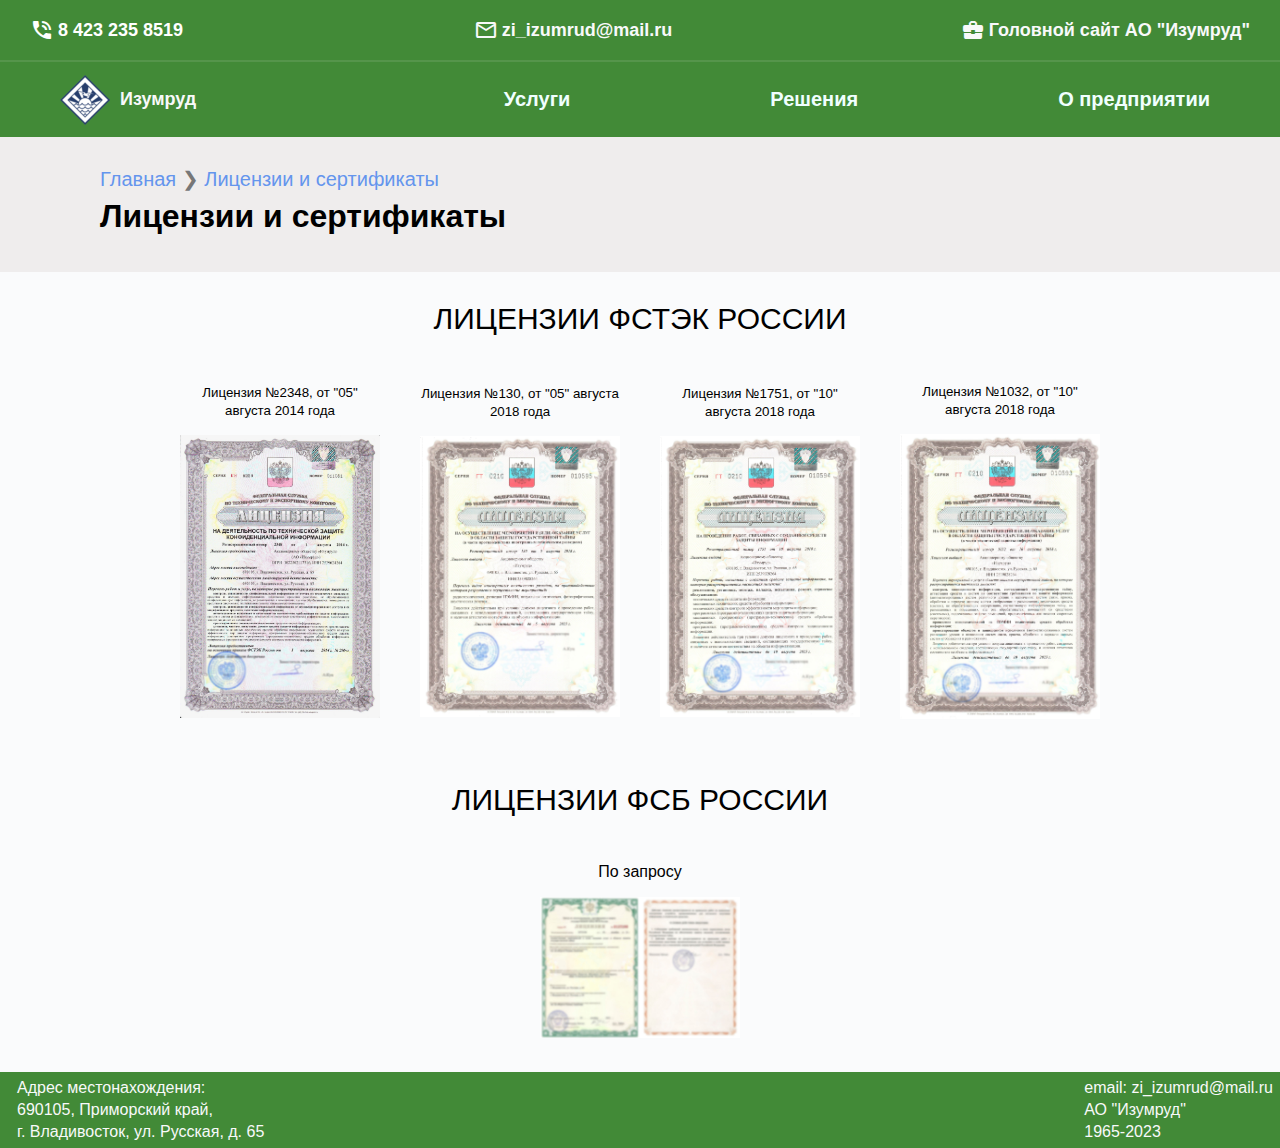
<file: licenzii-i-sertifikaty.html>
<!DOCTYPE html>
<html lang="ru">
<head>
    <meta charset="UTF-8">
    <meta http-equiv="X-UA-Compatible" content="IE=edge">
    <meta name="viewport" content="width=device-width, initial-scale=1.0">
    <meta name="author" content="Belyaev Vladislav">
    <link rel="stylesheet" href="./SiteOSI/css/style.css">
    <link rel="stylesheet" href="/SiteOSI/css/licenzii-i-sertifikaty.css">
    <link href="https://fonts.googleapis.com/icon?family=Material+Icons" rel="stylesheet">
    <link rel="stylesheet" href="https://cdnjs.cloudflare.com/ajax/libs/font-awesome/4.7.0/css/font-awesome.min.css">
    <title>Лицензии и сертификаты</title>
</head>
<body>
    <header>
        <div class="flex_HelpForCommunication">
            <div class="number">
                    <i class="material-icons" style="margin-right: 4px;">phone_in_talk</i><p>8 423 235 8519</p>
            </div>
            <div class="mail">
                    <i class="material-icons" style="margin-right: 4px;">&#xe0e1;</i><a href="mailto: zi_izumrud@mail.ru">zi_izumrud@mail.ru</a>
            </div>
            <div class="main_izumrud">
                <a href="http://izumrud-ao.ru/"><p> <i class="material-icons" style="margin-right: 4px;">business_center</i> Головной сайт АО "Изумруд"</p></a>
                
            </div>
        </div>
        <div class="_nav_header" id="nav_container">
            <div class="header_container">
                <a href="/index.html" class="menu_logo"><img src="/SiteOSI/img/Logo.png"><p>Изумруд</p></a>
                <div class="header_menu menu">
                    <div class="menu_icon" id="menu_icon">
                        <span></span>
                    </div>
                    <nav class="menu_body" id="menu_body">
                        <ul class="menu_list">
                            <li class="noactive"><a href="#" class="menu_link">Услуги</a>
                                <span class="menu_arrow"></span>
                                <ul class="submenu_list">
                                    <li><a href="/attestaciya-obektov.html" class="submenu_link">Аттестация</a></li>
                                    <li><a href="/specialnaya-proverka.html" class="submenu_link">Специальная проверка</a></li>
                                    <li><a href="/specialnye-issledovaniya.html" class="submenu_link">Специальные исследования</a></li>
                                </ul>
                            </li>
                            <li class="noactive"><a href="#" class="menu_link">Решения</a>
                                <span class="menu_arrow"></span>
                                <ul class="submenu_list">
                                    <li><a href="/gosudarstvennye-struktury.html" class="submenu_link">Государственные структуры</a></li>
                                    <li><a href="/chastnyj-biznes.html" class="submenu_link">Частный бизнес</a></li>
                                </ul>
                            </li>
                            <li class="noactive"><a href="#" class="menu_link">О предприятии</a>
                                <span class="menu_arrow"></span>
                                <ul class="submenu_list">
                                    <li><a href="/profil'-predpriyatiya.html" class="submenu_link">Профиль предприятия</a></li>
                                    <li><a href="zakazchiki.html" class="submenu_link">Заказчики</a></li>
                                    <li><a href="/licenzii-i-sertifikaty.html" class="submenu_link">Лицензии и сертификаты</a></li>
                                    <li><a href="/kontakty.html" class="submenu_link">Контакты</a></li>
                                </ul>
                            </li>
                        </ul>
                    </nav>
                </div>
            </div>
        </div>
    </header>
    <main>
        <div class="route_name">
            <div class="route">
                <a href="/index.html">Главная</a> &#10095 <a href="#">Лицензии и сертификаты</a>
            </div>
            <div class="page_name">
                <p>Лицензии и сертификаты</p>
            </div>
        </div>
        <div class="licenzii_i_sertifikaty_main_container_name">
            <p>ЛИЦЕНЗИИ ФСТЭК РОССИИ</p>
        </div>
        <div class="licenzii_i_sertifikaty_main_container">
            <div class="licenzii_i_sertifikaty_container_img">
                <div class="licenzii_i_sertifikaty_section_img">
                    <p><small> Лицензия №2348, от "05" августа 2014 года</small></p>
                    <img src="/SiteOSI/img/KI16.jpg" alt="" tabindex="0">
                </div>
                <div class="licenzii_i_sertifikaty_section_img">
                    <p><small>Лицензия №130, от "05" августа 2018 года</small></p>
                    <img src="/SiteOSI/img/LIC_PD130_2018.jpg" alt="" tabindex="0">
                </div>
                <div class="licenzii_i_sertifikaty_section_img">
                    <p><small>Лицензия №1751, от "10" августа 2018 года</small></p>
                    <img src="/SiteOSI/img/LIC_SZI2018.jpg" alt="" tabindex="0">
                </div>
                <div class="licenzii_i_sertifikaty_section_img">
                    <p><small>Лицензия №1032, от "10" августа 2018 года</small></p>
                    <img src="/SiteOSI/img/LIC_TZI2018.jpg" alt="" tabindex="0">
                </div>
            </div>
        </div>
        <div class="licenzii_i_sertifikaty_main_container_name">
            <p>ЛИЦЕНЗИИ ФСБ РОССИИ</p>
        </div>
        <div class="licenzii_i_sertifikaty_main_container">
            <div class="licenzii_i_sertifikaty_container_img">
                <div class="licenzii_i_sertifikaty_section_img">
                    <p>По запросу</p>
                    <img src="/SiteOSI/img/LIC__SP.jpg" alt="" tabindex="0">
                </div>
            </div>
        </div>
    </main>
    <footer>
        <div class="_footer" style="padding: 5px;">
                <div class="address_section" style="text-align: left;">
                    <p>Адрес местонахождения:</p>
                    <p> 690105, Приморский край,</p>
                    <p>г. Владивосток, ул. Русская, д. 65</p>
                    
                </div>
                
                <div class="address_section">
                    <p>email: <a href="mailto: zi_izumrud@mail.ru">zi_izumrud@mail.ru</a></p>
                    <p>АО "Изумруд"</p>
                    <p>1965-2023</p>
                </div>
            
        </div>
    </footer>
</body>
</html>
<script src="/SiteOSI/jss/index.js"></script>
</file>
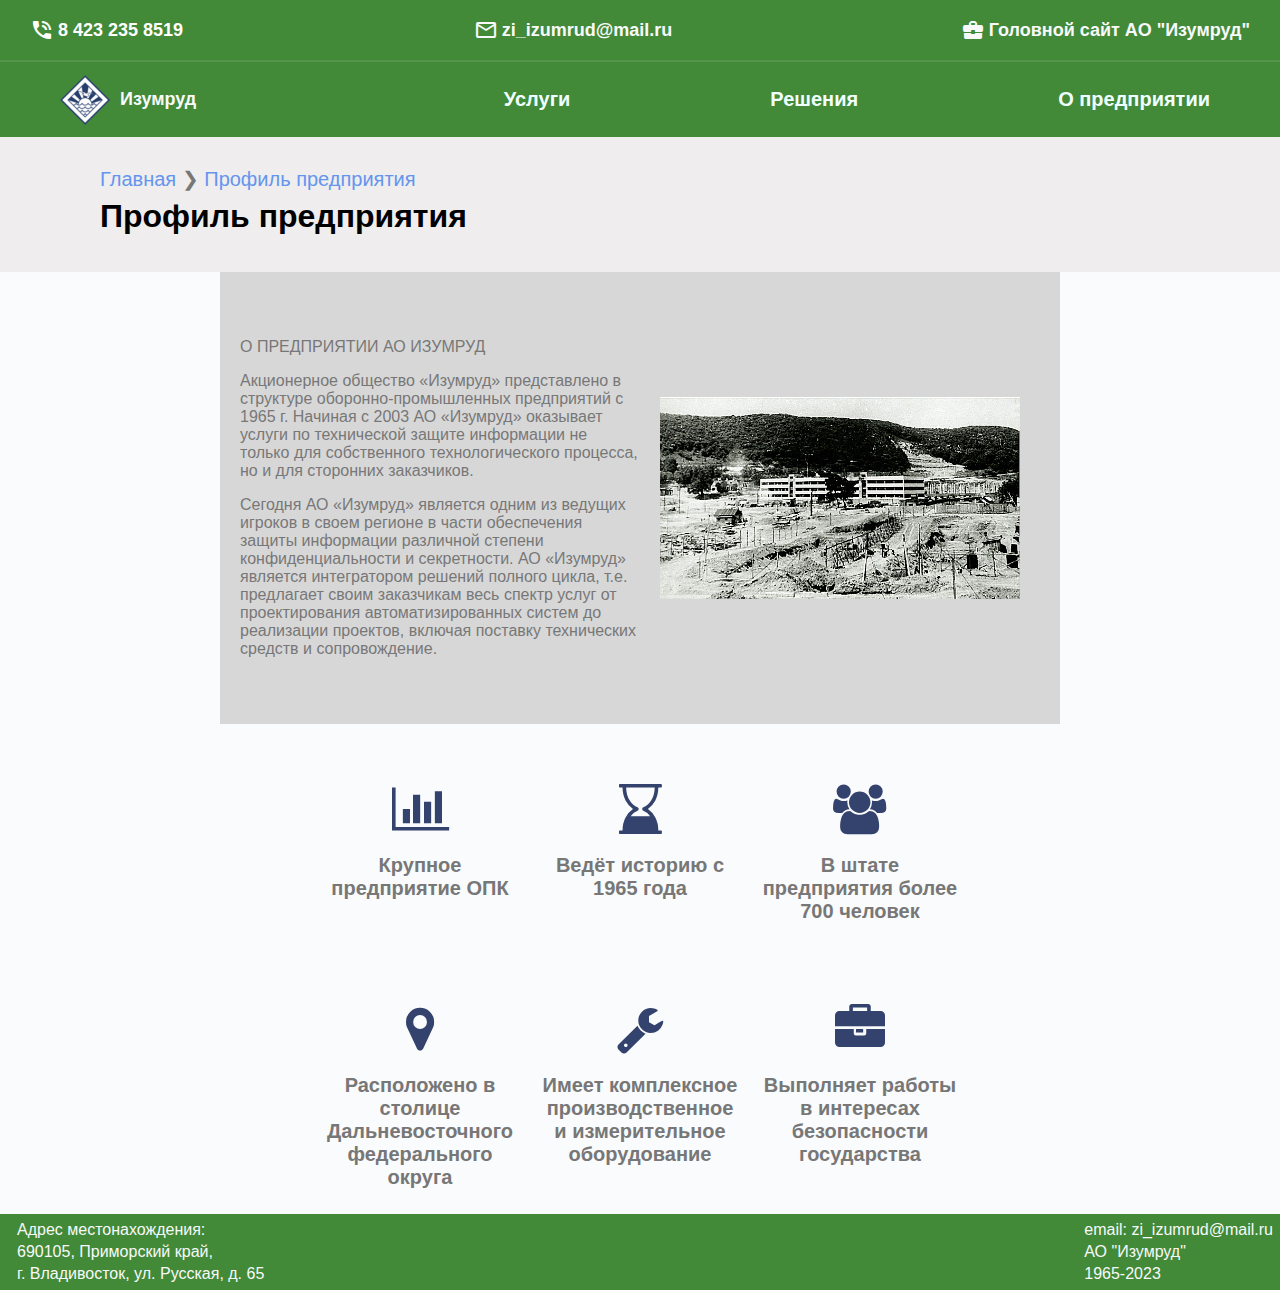
<file: profil'-predpriyatiya.html>
<!DOCTYPE html>
<html lang="ru">
<head>
    <meta charset="UTF-8">
    <meta http-equiv="X-UA-Compatible" content="IE=edge">
    <meta name="viewport" content="width=device-width, initial-scale=1.0">
    <meta name="author" content="Belyaev Vladislav">
    <link rel="stylesheet" href="./SiteOSI/css/style.css">
    <link rel="stylesheet" href="./SiteOSI/css/profil'-predpriyatiya.css">
    <link href="https://fonts.googleapis.com/icon?family=Material+Icons" rel="stylesheet">
    <link rel="stylesheet" href="https://cdnjs.cloudflare.com/ajax/libs/font-awesome/4.3.0/css/font-awesome.min.css">
    <link rel="stylesheet" href="https://cdnjs.cloudflare.com/ajax/libs/font-awesome/4.7.0/css/font-awesome.min.css">
    <title>Профиль предприятия</title>
</head>
<body>
    <header>
        <div class="flex_HelpForCommunication">
            <div class="number">
                    <i class="material-icons" style="margin-right: 4px;">phone_in_talk</i><p>8 423 235 8519</p>
            </div>
            <div class="mail">
                    <i class="material-icons" style="margin-right: 4px;">&#xe0e1;</i><a href="mailto: zi_izumrud@mail.ru">zi_izumrud@mail.ru</a>
            </div>
            <div class="main_izumrud">
                <a href="http://izumrud-ao.ru/"><p> <i class="material-icons" style="margin-right: 4px;">business_center</i> Головной сайт АО "Изумруд"</p></a>
                
            </div>
        </div>
        <div class="_nav_header" id="nav_container">
            <div class="header_container">
                <a href="/index.html" class="menu_logo"><img src="/SiteOSI/img/Logo.png"><p>Изумруд</p></a>
                <div class="header_menu menu">
                    <div class="menu_icon" id="menu_icon">
                        <span></span>
                    </div>
                    <nav class="menu_body" id="menu_body">
                        <ul class="menu_list">
                            <li class="noactive"><a href="#" class="menu_link">Услуги</a>
                                <span class="menu_arrow"></span>
                                <ul class="submenu_list">
                                    <li><a href="/attestaciya-obektov.html" class="submenu_link">Аттестация</a></li>
                                    <li><a href="/specialnaya-proverka.html" class="submenu_link">Специальная проверка</a></li>
                                    <li><a href="/specialnye-issledovaniya.html" class="submenu_link">Специальные исследования</a></li>
                                </ul>
                            </li>
                            <li class="noactive"><a href="#" class="menu_link">Решения</a>
                                <span class="menu_arrow"></span>
                                <ul class="submenu_list">
                                    <li><a href="/gosudarstvennye-struktury.html" class="submenu_link">Государственные структуры</a></li>
                                    <li><a href="/chastnyj-biznes.html" class="submenu_link">Частный бизнес</a></li>
                                </ul>
                            </li>
                            <li class="noactive"><a href="#" class="menu_link">О предприятии</a>
                                <span class="menu_arrow"></span>
                                <ul class="submenu_list">
                                    <li><a href="/profil'-predpriyatiya.html" class="submenu_link">Профиль предприятия</a></li>
                                    <li><a href="zakazchiki.html" class="submenu_link">Заказчики</a></li>
                                    <li><a href="/licenzii-i-sertifikaty.html" class="submenu_link">Лицензии и сертификаты</a></li>
                                    <li><a href="/kontakty.html" class="submenu_link">Контакты</a></li>
                                </ul>
                            </li>
                        </ul>
                    </nav>
                </div>
            </div>
        </div>
    </header>
    <main>
        <div class="route_name">
            <div class="route">
                <a href="/index.html">Главная</a> &#10095 <a href="#">Профиль предприятия</a>
            </div>
            <div class="page_name">
                <p>Профиль предприятия</p>
            </div>
        </div>
        <div class="profil_predpriyatiya_main_container">
            <div class="profil_predpriyatiya_company_description_container">
                <div class="profil_predpriyatiya_company_description_text">
                    <p>О ПРЕДПРИЯТИИ АО ИЗУМРУД</p>
                    <p>Акционерное общество «Изумруд» представлено в структуре оборонно-промышленных предприятий с 1965 г. Начиная с 2003 АО «Изумруд» оказывает услуги по технической защите информации не только для собственного технологического процесса, но и для сторонних заказчиков.</p>
                    <p>Сегодня АО «Изумруд» является одним из ведущих игроков в своем регионе в части обеспечения защиты информации различной степени конфиденциальности и секретности. АО «Изумруд» является интегратором решений полного цикла, т.е. предлагает своим заказчикам весь спектр услуг от проектирования автоматизированных систем до реализации проектов, включая поставку технических средств и сопровождение.</p>
                </div>
                <div class="profil_predpriyatiya_company_description_img">
                    <img src="/SiteOSI/img/AO_Izumrud.jpg" alt="">
                </div>
            </div>
            <div  class="profil_predpriyatiya_table"> 
                <div class="profil_predpriyatiya_table_cell">
                    <div class="fa profil_predpriyatiya_icon">
                        <i class="fa fa-bar-chart"></i>
                    </div>
                    <div>
                        <p class="profil_predpriyatiya_table_text">Крупное предприятие ОПК</p>
                    </div>
                </div>
                <div class="profil_predpriyatiya_table_cell">
                    <div class="fa profil_predpriyatiya_icon">
                        <i class="fa fa-hourglass-3"></i>
                    </div>
                    <div>
                        <p class="profil_predpriyatiya_table_text">Ведёт историю с 1965 года</p>
                    </div>
                </div>
                <div class="profil_predpriyatiya_table_cell">
                    <div class="fa profil_predpriyatiya_icon">
                        <i class="fa fa-users"></i>
                    </div>
                    <div>
                        <p class="profil_predpriyatiya_table_text">В штате предприятия более 700 человек</p>
                    </div>
                </div>
            </div>
            <div class="profil_predpriyatiya_table">
                <div class="profil_predpriyatiya_table_cell">
                    <div class="fa profil_predpriyatiya_icon">
                        <i class="fa fa-map-marker"></i>
                    </div>
                    <div>
                        <p class="profil_predpriyatiya_table_text">Расположено в столице Дальневосточного федерального округа</p>
                    </div>
                </div>
                <div class="profil_predpriyatiya_table_cell">
                    <div class="fa profil_predpriyatiya_icon">
                        <i class="fa fa-wrench"></i>
                    </div>
                    <div>
                        <p class="profil_predpriyatiya_table_text">Имеет комплексное производственное и измерительное оборудование</p>
                    </div>
                </div>
                <div class="profil_predpriyatiya_table_cell">
                    <div class="fa profil_predpriyatiya_icon">
                        <i class="fa fa-briefcase"></i>
                    </div>
                    <div>
                        <p class="profil_predpriyatiya_table_text">Выполняет работы в интересах безопасности государства</p>
                    </div>
                </div>
            </div>
        </div>
    </main>
    <footer>
        <div class="_footer" style="padding: 5px;">
                <div class="address_section" style="text-align: left;">
                    <p>Адрес местонахождения:</p>
                    <p> 690105, Приморский край,</p>
                    <p>г. Владивосток, ул. Русская, д. 65</p>
                    
                </div>
                
                <div class="address_section">
                    <p>email: <a href="mailto: zi_izumrud@mail.ru">zi_izumrud@mail.ru</a></p>
                    <p>АО "Изумруд"</p>
                    <p>1965-2023</p>
                </div>
            
        </div>
    </footer>
</body>
</html>
<script src="/SiteOSI/jss/index.js"></script>
</file>
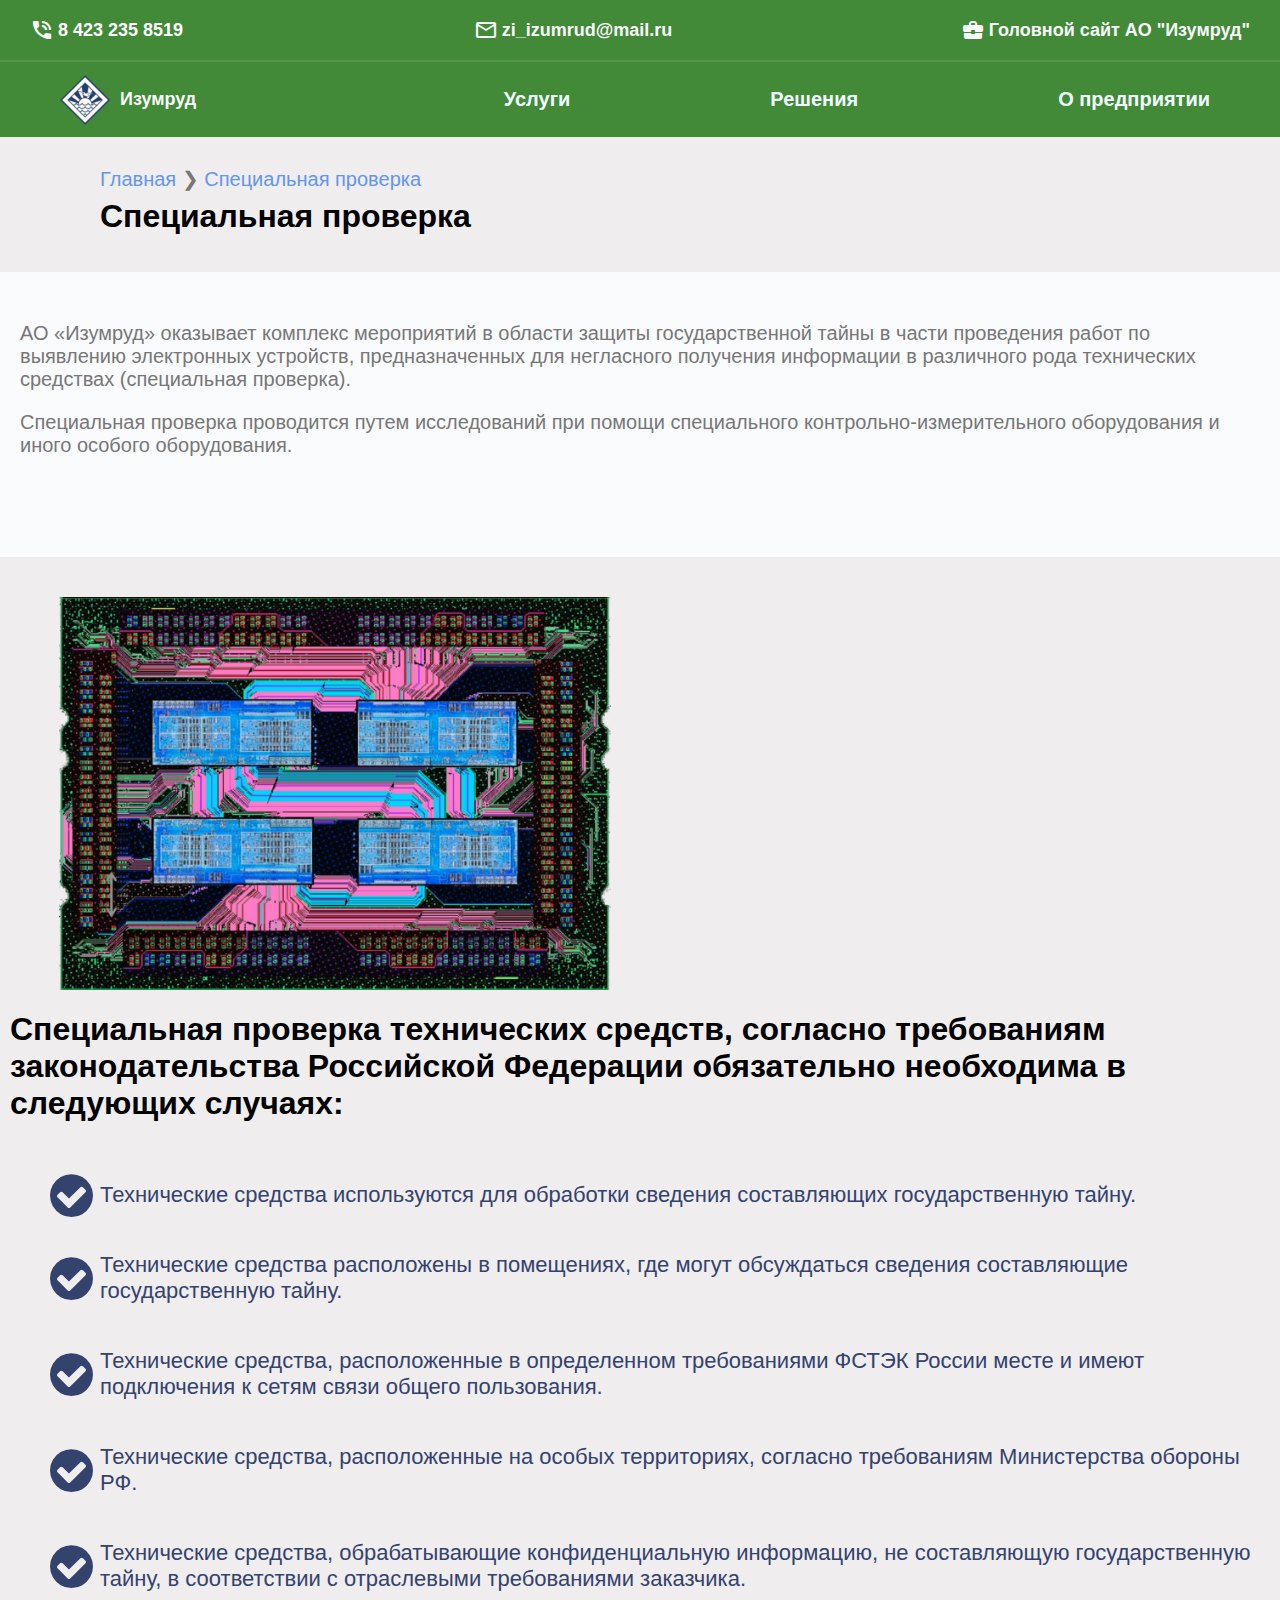
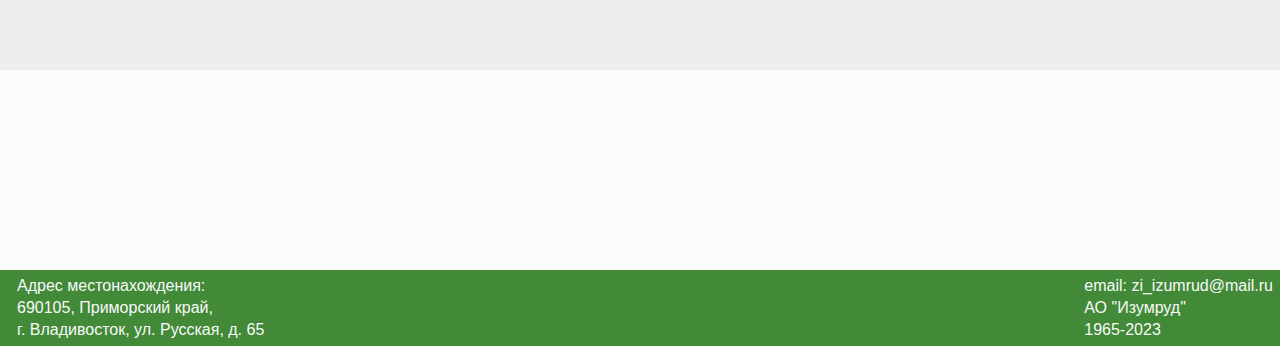
<file: specialnaya-proverka.html>
<!DOCTYPE html>
<html lang="ru">
<head>
    <meta charset="UTF-8">
    <meta http-equiv="X-UA-Compatible" content="IE=edge">
    <meta name="viewport" content="width=device-width, initial-scale=1.0">
    <meta name="author" content="Belyaev Vladislav">
    <link rel="stylesheet" href="./SiteOSI/css/style.css">
    <link rel="stylesheet" href="/SiteOSI/css/specialnaya-proverka.css">
    <link href="https://fonts.googleapis.com/icon?family=Material+Icons" rel="stylesheet">
    <link rel="stylesheet" href="https://cdnjs.cloudflare.com/ajax/libs/font-awesome/4.7.0/css/font-awesome.min.css">
    <link href="https://fonts.googleapis.com/icon?family=Material+Icons" rel="stylesheet">
    <title>Специальная проверка</title>
</head>
<body>
    <header>
        <div class="flex_HelpForCommunication">
            <div class="number">
                    <i class="material-icons" style="margin-right: 4px;">phone_in_talk</i><p>8 423 235 8519</p>
            </div>
            <div class="mail">
                    <i class="material-icons" style="margin-right: 4px;">&#xe0e1;</i><a href="mailto: zi_izumrud@mail.ru">zi_izumrud@mail.ru</a>
            </div>
            <div class="main_izumrud">
                <a href="http://izumrud-ao.ru/"><p> <i class="material-icons" style="margin-right: 4px;">business_center</i> Головной сайт АО "Изумруд"</p></a>
                
            </div>
        </div>
        <div class="_nav_header" id="nav_container">
            <div class="header_container">
                <a href="/index.html" class="menu_logo"><img src="/SiteOSI/img/Logo.png"><p>Изумруд</p></a>
                <div class="header_menu menu">
                    <div class="menu_icon" id="menu_icon">
                        <span></span>
                    </div>
                    <nav class="menu_body" id="menu_body">
                        <ul class="menu_list">
                            <li class="noactive"><a href="#" class="menu_link">Услуги</a>
                                <span class="menu_arrow"></span>
                                <ul class="submenu_list">
                                    <li><a href="/attestaciya-obektov.html" class="submenu_link">Аттестация</a></li>
                                    <li><a href="/specialnaya-proverka.html" class="submenu_link">Специальная проверка</a></li>
                                    <li><a href="/specialnye-issledovaniya.html" class="submenu_link">Специальные исследования</a></li>
                                </ul>
                            </li>
                            <li class="noactive"><a href="#" class="menu_link">Решения</a>
                                <span class="menu_arrow"></span>
                                <ul class="submenu_list">
                                    <li><a href="/gosudarstvennye-struktury.html" class="submenu_link">Государственные структуры</a></li>
                                    <li><a href="/chastnyj-biznes.html" class="submenu_link">Частный бизнес</a></li>
                                </ul>
                            </li>
                            <li class="noactive"><a href="#" class="menu_link">О предприятии</a>
                                <span class="menu_arrow"></span>
                                <ul class="submenu_list">
                                    <li><a href="/profil'-predpriyatiya.html" class="submenu_link">Профиль предприятия</a></li>
                                    <li><a href="zakazchiki.html" class="submenu_link">Заказчики</a></li>
                                    <li><a href="/licenzii-i-sertifikaty.html" class="submenu_link">Лицензии и сертификаты</a></li>
                                    <li><a href="/kontakty.html" class="submenu_link">Контакты</a></li>
                                </ul>
                            </li>
                        </ul>
                    </nav>
                </div>
            </div>
        </div>
    </header>
    <main>
        <div class="route_name">
            <div class="route">
                <a href="/index.html">Главная</a> &#10095 <a href="#">Специальная проверка</a>
            </div>
            <div class="page_name">
                <p>Специальная проверка</p>
            </div>
        </div>
        <div class="specialnaya-proverka_container">
            <section>
                <div class="main_section_1">
                    <p>АО «Изумруд» оказывает комплекс мероприятий в области защиты государственной тайны в части проведения работ по выявлению электронных устройств, предназначенных для негласного получения информации в различного рода технических средствах (специальная проверка).</p>
                    <p>Специальная проверка проводится путем исследований при помощи специального контрольно-измерительного оборудования и иного особого оборудования.</p>
                </div>
            </section>
            <section>
                <div class="main_section_2">
                    <div class="section_2_img">
                        <img src="/SiteOSI/img/sp.jpg" alt="">
                    </div>
                    <div class="section_2_text_container">
                        <h1>Специальная проверка технических средств, согласно требованиям законодательства Российской Федерации обязательно необходима в следующих случаях:</h1>
                        <div class="section_2_table">
                            <ul>
                                <li>
                                    <i class="fa fa-check-circle"></i>
                                    <p>Технические средства используются для обработки сведения составляющих государственную тайну.</p>
                                </li>
                                <li>
                                    <i class="fa fa-check-circle"></i>
                                    <p>Технические средства расположены в помещениях, где могут обсуждаться сведения составляющие государственную тайну.</p>
                                </li>
                                <li>
                                    <i class="fa fa-check-circle"></i>
                                    <p>Технические средства, расположенные в определенном требованиями ФСТЭК России месте и имеют подключения к сетям связи общего пользования.</p>
                                </li>
                                <li>
                                    <i class="fa fa-check-circle"></i>
                                    <p>Технические средства, расположенные на особых территориях, согласно требованиям Министерства обороны РФ.</p>
                                </li>
                                <li>
                                    <i class="fa fa-check-circle"></i>
                                    <p>Технические средства, обрабатывающие конфиденциальную информацию, не составляющую государственную тайну, в соответствии с отраслевыми требованиями заказчика.</p>
                            </ul>
                        </div>
                    </div>
                </div>
            </section>
        </div>
    </main>
    <footer>
        <div class="_footer" style="padding: 5px;">
                <div class="address_section" style="text-align: left;">
                    <p>Адрес местонахождения:</p>
                    <p> 690105, Приморский край,</p>
                    <p>г. Владивосток, ул. Русская, д. 65</p>
                    
                </div>
                
                <div class="address_section">
                    <p>email: <a href="mailto: zi_izumrud@mail.ru">zi_izumrud@mail.ru</a></p>
                    <p>АО "Изумруд"</p>
                    <p>1965-2023</p>
                </div>
            
        </div>
    </footer>
</body>
</html>
<script src="/SiteOSI/jss/index.js"></script>
</file>
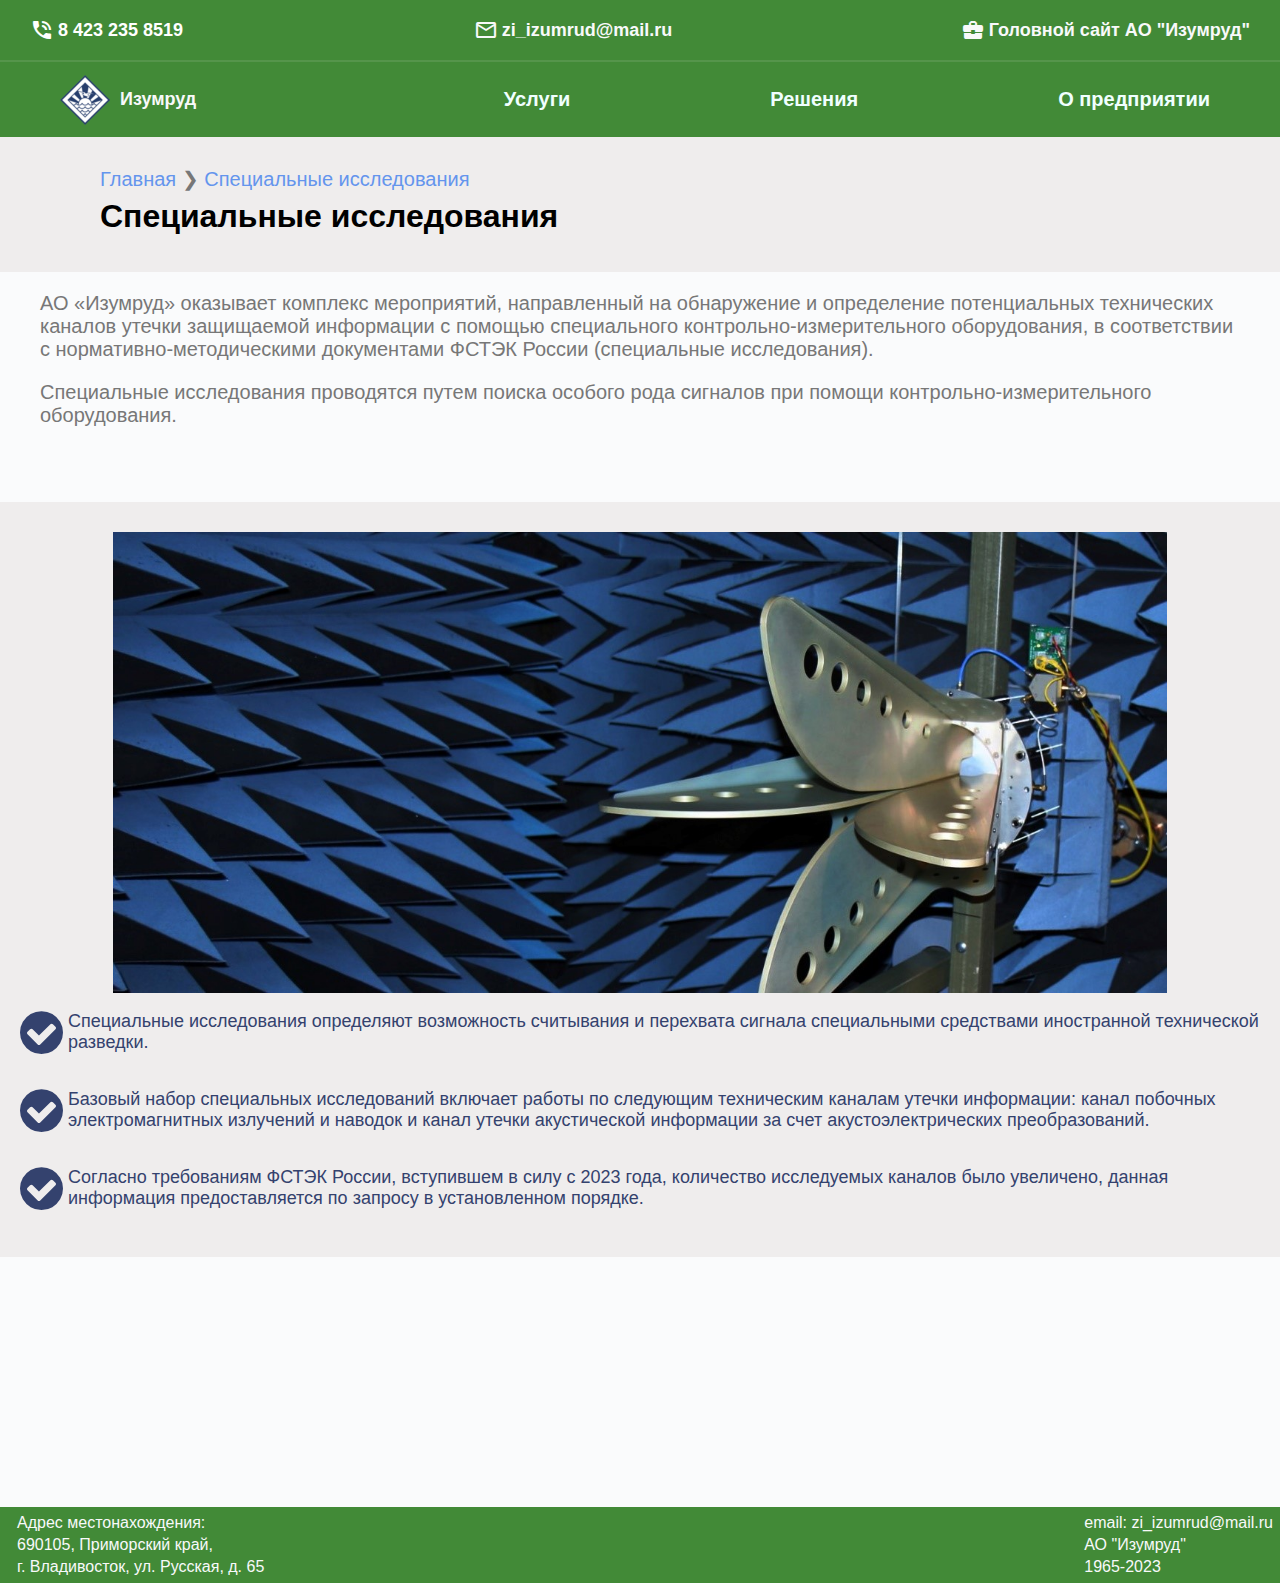
<file: specialnye-issledovaniya.html>
<!DOCTYPE html>
<html lang="ru">
<head>
    <meta charset="UTF-8">
    <meta http-equiv="X-UA-Compatible" content="IE=edge">
    <meta name="viewport" content="width=device-width, initial-scale=1.0">
    <meta name="author" content="Belyaev Vladislav">
    <link rel="stylesheet" href="./SiteOSI/css/style.css">
    <link rel="stylesheet" href="/SiteOSI/css/specialnye-issledovaniya.css">
    <link href="https://fonts.googleapis.com/icon?family=Material+Icons" rel="stylesheet">
    <link rel="stylesheet" href="https://cdnjs.cloudflare.com/ajax/libs/font-awesome/4.7.0/css/font-awesome.min.css">
    <title>Специальные исследования</title>
</head>
<body>
    <header>
        <div class="flex_HelpForCommunication">
            <div class="number">
                    <i class="material-icons" style="margin-right: 4px;">phone_in_talk</i><p>8 423 235 8519</p>
            </div>
            <div class="mail">
                    <i class="material-icons" style="margin-right: 4px;">&#xe0e1;</i><a href="mailto: zi_izumrud@mail.ru">zi_izumrud@mail.ru</a>
            </div>
            <div class="main_izumrud">
                <a href="http://izumrud-ao.ru/"><p> <i class="material-icons" style="margin-right: 4px;">business_center</i> Головной сайт АО "Изумруд"</p></a>
                
            </div>
        </div>
        <div class="_nav_header" id="nav_container">
            <div class="header_container">
                <a href="/index.html" class="menu_logo"><img src="/SiteOSI/img/Logo.png"><p>Изумруд</p></a>
                <div class="header_menu menu">
                    <div class="menu_icon" id="menu_icon">
                        <span></span>
                    </div>
                    <nav class="menu_body" id="menu_body">
                        <ul class="menu_list">
                            <li class="noactive"><a href="#" class="menu_link">Услуги</a>
                                <span class="menu_arrow"></span>
                                <ul class="submenu_list">
                                    <li><a href="/attestaciya-obektov.html" class="submenu_link">Аттестация</a></li>
                                    <li><a href="/specialnaya-proverka.html" class="submenu_link">Специальная проверка</a></li>
                                    <li><a href="/specialnye-issledovaniya.html" class="submenu_link">Специальные исследования</a></li>
                                </ul>
                            </li>
                            <li class="noactive"><a href="#" class="menu_link">Решения</a>
                                <span class="menu_arrow"></span>
                                <ul class="submenu_list">
                                    <li><a href="/gosudarstvennye-struktury.html" class="submenu_link">Государственные структуры</a></li>
                                    <li><a href="/chastnyj-biznes.html" class="submenu_link">Частный бизнес</a></li>
                                </ul>
                            </li>
                            <li class="noactive"><a href="#" class="menu_link">О предприятии</a>
                                <span class="menu_arrow"></span>
                                <ul class="submenu_list">
                                    <li><a href="/profil'-predpriyatiya.html" class="submenu_link">Профиль предприятия</a></li>
                                    <li><a href="zakazchiki.html" class="submenu_link">Заказчики</a></li>
                                    <li><a href="/licenzii-i-sertifikaty.html" class="submenu_link">Лицензии и сертификаты</a></li>
                                    <li><a href="/kontakty.html" class="submenu_link">Контакты</a></li>
                                </ul>
                            </li>
                        </ul>
                    </nav>
                </div>
            </div>
        </div>
    </header>
    <main>
        <div class="route_name">
            <div class="route">
                <a href="/index.html">Главная</a> &#10095 <a href="#">Специальные исследования</a>
            </div>
            <div class="page_name">
                <p>Специальные исследования</p>
            </div>
        </div>
        <div class="specialnye_issledovaniya_main_container">
            <section>
                <div class="table_main_text introdaction">
                    <p>АО «Изумруд» оказывает комплекс мероприятий, направленный на обнаружение и определение потенциальных технических каналов утечки защищаемой информации с помощью специального контрольно-измерительного оборудования, в соответствии с нормативно-методическими документами ФСТЭК России (специальные исследования).</p>
                    <p>Специальные исследования проводятся путем поиска особого рода сигналов при помощи контрольно-измерительного оборудования.</p>
                </div>
            </section>
            <section>
                <div class="main_section">
                    <div class="main_section_img">
                        <img src="/SiteOSI/img/slide_3.jpg" alt="">
                    </div>
                    <div class="main_section_text">
                        <div class="section_text"><i class="fa fa-check-circle"></i><p>Специальные исследования определяют возможность считывания и перехвата сигнала специальными средствами иностранной технической разведки.</p></div>
                        <div class="section_text"><i class="fa fa-check-circle"></i><p>Базовый набор специальных исследований включает работы по следующим техническим каналам утечки информации: канал побочных электромагнитных излучений и наводок и канал утечки акустической информации за счет акустоэлектрических преобразований.</p></div>
                        <div class="section_text"><i class="fa fa-check-circle"></i><p>Согласно требованиям ФСТЭК России, вступившем в силу с 2023 года, количество исследуемых каналов было увеличено, данная информация предоставляется по запросу в установленном порядке.</p></div>
                    </div>
                </div>
            </section>
        </div>
    </main>
    <footer>
        <div class="_footer" style="padding: 5px;">
                <div class="address_section" style="text-align: left;">
                    <p>Адрес местонахождения:</p>
                    <p> 690105, Приморский край,</p>
                    <p>г. Владивосток, ул. Русская, д. 65</p>
                    
                </div>
                
                <div class="address_section">
                    <p>email: <a href="mailto: zi_izumrud@mail.ru">zi_izumrud@mail.ru</a></p>
                    <p>АО "Изумруд"</p>
                    <p>1965-2023</p>
                </div>
            
        </div>
    </footer>
</body>
</html>
<script src="/SiteOSI/jss/index.js"></script>
</file>
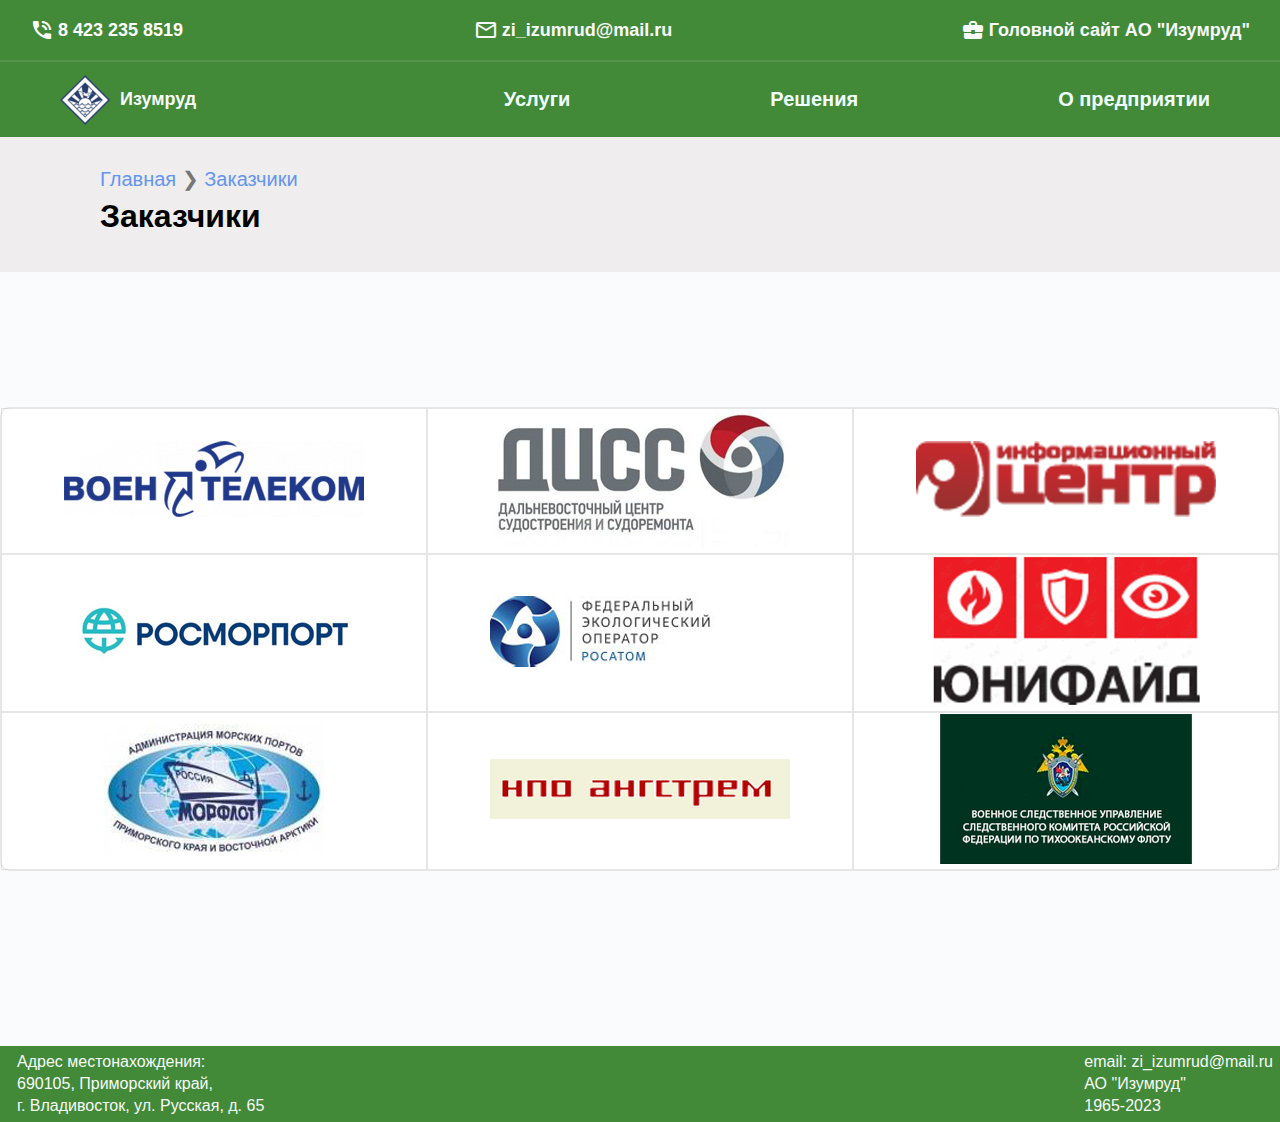
<file: zakazchiki.html>
<!DOCTYPE html>
<html lang="ru">
<head>
    <meta charset="UTF-8">
    <meta http-equiv="X-UA-Compatible" content="IE=edge">
    <meta name="viewport" content="width=device-width, initial-scale=1.0">
    <meta name="author" content="Belyaev Vladislav">
    <link rel="stylesheet" href="./SiteOSI/css/style.css">
    <link rel="stylesheet" href="/SiteOSI/css/zakazchiki.css">
    <link href="https://fonts.googleapis.com/icon?family=Material+Icons" rel="stylesheet">
    <link rel="stylesheet" href="https://cdnjs.cloudflare.com/ajax/libs/font-awesome/4.7.0/css/font-awesome.min.css">
    <title>Заказчики</title>
</head>
<body>
    <header>
        <div class="flex_HelpForCommunication">
            <div class="number">
                    <i class="material-icons" style="margin-right: 4px;">phone_in_talk</i><p>8 423 235 8519</p>
            </div>
            <div class="mail">
                    <i class="material-icons" style="margin-right: 4px;">&#xe0e1;</i><a href="mailto: zi_izumrud@mail.ru">zi_izumrud@mail.ru</a>
            </div>
            <div class="main_izumrud">
                <a href="http://izumrud-ao.ru/"><p> <i class="material-icons" style="margin-right: 4px;">business_center</i> Головной сайт АО "Изумруд"</p></a>
                
            </div>
        </div>
        <div class="_nav_header" id="nav_container">
            <div class="header_container">
                <a href="/index.html" class="menu_logo"><img src="/SiteOSI/img/Logo.png"><p>Изумруд</p></a>
                <div class="header_menu menu">
                    <div class="menu_icon" id="menu_icon">
                        <span></span>
                    </div>
                    <nav class="menu_body" id="menu_body">
                        <ul class="menu_list">
                            <li class="noactive"><a href="#" class="menu_link">Услуги</a>
                                <span class="menu_arrow"></span>
                                <ul class="submenu_list">
                                    <li><a href="/attestaciya-obektov.html" class="submenu_link">Аттестация</a></li>
                                    <li><a href="/specialnaya-proverka.html" class="submenu_link">Специальная проверка</a></li>
                                    <li><a href="/specialnye-issledovaniya.html" class="submenu_link">Специальные исследования</a></li>
                                </ul>
                            </li>
                            <li class="noactive"><a href="#" class="menu_link">Решения</a>
                                <span class="menu_arrow"></span>
                                <ul class="submenu_list">
                                    <li><a href="/gosudarstvennye-struktury.html" class="submenu_link">Государственные структуры</a></li>
                                    <li><a href="/chastnyj-biznes.html" class="submenu_link">Частный бизнес</a></li>
                                </ul>
                            </li>
                            <li class="noactive"><a href="#" class="menu_link">О предприятии</a>
                                <span class="menu_arrow"></span>
                                <ul class="submenu_list">
                                    <li><a href="/profil'-predpriyatiya.html" class="submenu_link">Профиль предприятия</a></li>
                                    <li><a href="zakazchiki.html" class="submenu_link">Заказчики</a></li>
                                    <li><a href="/licenzii-i-sertifikaty.html" class="submenu_link">Лицензии и сертификаты</a></li>
                                    <li><a href="/kontakty.html" class="submenu_link">Контакты</a></li>
                                </ul>
                            </li>
                        </ul>
                    </nav>
                </div>
            </div>
        </div>
    </header>
    <main>
        <div class="route_name">
            <div class="route">
                <a href="/index.html">Главная</a> &#10095 <a href="#">Заказчики</a>
            </div>
            <div class="page_name">
                <p>Заказчики</p>
            </div>
        </div>
        <div class="body_table">
            <table style="background-color: white;">
                <tr>
                    <td class="zakazchiki_grid">
                        <a href="https://voentelecom.ru/"><img src="/SiteOSI/img/Voentelekom.jpg" alt="" class="zakazchiki_grid_img"></a>
                    </td>
                    <td class="zakazchiki_grid">
                        <a href="https://dcss.ru/"><img src="/SiteOSI/img/DCSS.jpg" alt="" class="zakazchiki_grid_img"></a>
                    </td>
                    <td class="zakazchiki_grid">
                        <a href="https://ic-dv.ru/"><img src="/SiteOSI/img/Informatcionniy_centre.jpg"  alt="" class="zakazchiki_grid_img"></a>
                    </td>
                </tr>
                <tr>
                    <td class="zakazchiki_grid">
                        <a href="https://www.rosmorport.ru/"><img src="/SiteOSI/img/Rosmoport.jpg" class="zakazchiki_grid_img"  alt=""></a>
                    </td>
                    <td class="zakazchiki_grid">
                        <a href="https://www.rosatom.ru/index.html"><img src="/SiteOSI/img/Rosatom.jpg" class="zakazchiki_grid_img" alt=""></a>
                    </td>
                    <td class="zakazchiki_grid">
                        <a href="https://us-vl.ru/"><img src="/SiteOSI/img/Yunifayd.jpg" class="zakazchiki_grid_img" alt=""></a>
                    </td>
                </tr>
                <tr>
                    <td class="zakazchiki_grid">
                        <a href="http://pma.ru/"><img src="/SiteOSI/img/Admin_mor_flota.jpg" class="zakazchiki_grid_img" alt=""></a>
                    </td>
                    <td class="zakazchiki_grid">
                        <a href="https://www.angstrem.ru/"><img src="/SiteOSI/img/Angstrem.jpg" class="zakazchiki_grid_img" alt=""></a>
                    </td>
                    <td class="zakazchiki_grid">
                        <a href="http://gvsu.gov.ru/contacts/TOF/"><img src="/SiteOSI/img/Sled_upravleniye.jpg" class="zakazchiki_grid_img" alt=""></a>
                    </td>
                </tr>
            </table>
        </div>
    </main>
    <footer>
        <div class="_footer" style="padding: 5px;">
                <div class="address_section" style="text-align: left;">
                    <p>Адрес местонахождения:</p>
                    <p> 690105, Приморский край,</p>
                    <p>г. Владивосток, ул. Русская, д. 65</p>
                    
                </div>
                
                <div class="address_section">
                    <p>email: <a href="mailto: zi_izumrud@mail.ru">zi_izumrud@mail.ru</a></p>
                    <p>АО "Изумруд"</p>
                    <p>1965-2023</p>
                </div>
            
        </div>
    </footer>
</body>
</html>
<script src="/SiteOSI/jss/index.js"></script>
</file>
<file: SiteOSI/css/style.css>
body{
    margin: 0;
    padding: 0;
    background-color: #fafbfc;
    font-family:"Open Sans",Helvetica,Arial,sans-serif;
}
body.lock{
    overflow: hidden;
}
a{
    text-decoration: none;
    color: #f8f9fa;
}
li{
    list-style: none;
}
.flex_HelpForCommunication{
    display: flex;
    justify-content: space-between;
    flex-wrap: wrap;
    background-color:#428a37;
    padding: 0px 30px;
    margin: 0px;
    color: white;
    font-size: 18px;
    font-weight: 600;
    border-bottom: 2px solid rgba(255, 255, 255, 0.1);
}
.number{
    display: flex;
    flex-direction: row;
    align-items: center;
}
.mail{
    display: flex;
    align-items: center;
    padding: 0 0 0 2px;
    color: #f8f9fa;
}
.main_izumrud{
    display: flex;
    flex-direction: row-reverse;
    align-items: center;
}
.main_izumrud a p{
    display: flex;
    align-items: center;
    text-align: right;
}
/*Навигация*/
._nav_header{
    top: 0;
    left: 0;
    width: 100%;
    z-index: 20;
    background-color: #428a37;
}
.menu_logo{
    display: flex;
    flex-direction: row;
    justify-content: space-between;
    align-items: center;
}
.menu_logo p{
    margin-left: 10px;
    font-size: 18px;
    font-weight: 600;
}
.menu_logo:hover{
    text-shadow: 
		-0   -2px 0   #000000,
		0   -2px 0   #000000,
		-0    2px 0   #000000,
		0    2px 0   #000000,
		-2px -0   0   #000000,
		2px -0   0   #000000,
		-2px  0   0   #000000,
		2px  0   0   #000000,
		-1px -2px 0   #000000,
		1px -2px 0   #000000,
		-1px  2px 0   #000000,
		1px  2px 0   #000000,
		-2px -1px 0   #000000,
		2px -1px 0   #000000,
		-2px  1px 0   #000000,
		2px  1px 0   #000000,
		-2px -2px 0   #000000,
		2px -2px 0   #000000,
		-2px  2px 0   #000000,
		2px  2px 0   #000000,
		-2px -2px 0   #000000,
		2px -2px 0   #000000,
		-2px  2px 0   #000000,
		2px  2px 0   #000000;
        transition:all 0.4s;
}
.menu_logo img{
    width: 50px;
    height: 50px;
}
.header_container{
    max-width: 100%;
    display: flex;
    margin: 0 60px;
    align-items: center;
    justify-content: space-between;
    min-height: 60px;
}
.menu_icon{
display: none;
}
.menu_list > li{
    position: relative;
    margin-left: 180px;
}
.menu_link{
    color: azure;
    font-size: 20px;
    font-weight: 900;
}
.menu_link:hover{
    font-family: Arial;
	color: #FFFFFF;
	text-shadow: 
		-0   -2px 0   #000000,
		0   -2px 0   #000000,
		-0    2px 0   #000000,
		0    2px 0   #000000,
		-2px -0   0   #000000,
		2px -0   0   #000000,
		-2px  0   0   #000000,
		2px  0   0   #000000,
		-1px -2px 0   #000000,
		1px -2px 0   #000000,
		-1px  2px 0   #000000,
		1px  2px 0   #000000,
		-2px -1px 0   #000000,
		2px -1px 0   #000000,
		-2px  1px 0   #000000,
		2px  1px 0   #000000,
		-2px -2px 0   #000000,
		2px -2px 0   #000000,
		-2px  2px 0   #000000,
		2px  2px 0   #000000,
		-2px -2px 0   #000000,
		2px -2px 0   #000000,
		-2px  2px 0   #000000,
		2px  2px 0   #000000;
        transition:all 0.4s;
}
.submenu_list{
    position: absolute;
    top: 100%;
    right: 0;
    background-color:dimgray;
    padding: 0px;
    padding-right: 15px;
    min-width: 220px;
    border-radius: 10px;
    text-align: center;
}
.submenu_list_first{
    margin-right: -20px;
}
.submenu_list_second{
    margin-right: -10px;
}
.submenu_list_last{
    margin-right: 25px;
}
.submenu_list li{
    margin: 0px 0px 10px 5px;
    padding-left: 10px;
}
.submenu_list li:first-child{
    padding-top: 5px;
}
.submenu_list li:last-child{
    margin: 0px;
}
.submenu_link{
    color: beige;
    font-weight: 600;
}
.submenu_link:hover{
    text-decoration: underline;
}


._pc .menu_list > li:hover .submenu_list{
    opacity: 1;
    visibility: visible;
    transform: translate(0px 0px);
    pointer-events: all;
}
._touch .menu_list > li{
    display: flex;
    align-items: center;
}
._touch .menu_link{
    flex: 1 1 auto;
}
._touch .menu_arrow{
    display: block;
    border-right: 5px solid transparent;
    border-left: 5px solid transparent;
    border-top: 10px solid azure;
    width: 0;
    height: 0;
    transition: all 0.3s ease 0s;
    margin-left: 5px;
    margin-right: 10px;
}
._touch .menu_list > li._active .submenu_list{
    opacity: 1;
    visibility:visible;
    transform: translate(0px,0px);
    pointer-events: all;
}
._touch .menu_list >li.noactive .menu_link{
    text-shadow: none;
}
._touch .menu_list > li._active .menu_link{
    font-family: Arial;
	font-size: 18px;
	color: #FFFFFF;
	text-shadow: 
		-0   -2px 0   #000000,
		0   -2px 0   #000000,
		-0    2px 0   #000000,
		0    2px 0   #000000,
		-2px -0   0   #000000,
		2px -0   0   #000000,
		-2px  0   0   #000000,
		2px  0   0   #000000,
		-1px -2px 0   #000000,
		1px -2px 0   #000000,
		-1px  2px 0   #000000,
		1px  2px 0   #000000,
		-2px -1px 0   #000000,
		2px -1px 0   #000000,
		-2px  1px 0   #000000,
		2px  1px 0   #000000,
		-2px -2px 0   #000000,
		2px -2px 0   #000000,
		-2px  2px 0   #000000,
		2px  2px 0   #000000,
		-2px -2px 0   #000000,
		2px -2px 0   #000000,
		-2px  2px 0   #000000,
		2px  2px 0   #000000;
        transition:all 0.4s;
}
._touch .menu_list>li._active .menu_arrow{
    transform: rotate(180deg);
}


.sticky{
    transition: all 1s;
    width: 100%;
    opacity:85%;
    position:fixed; 
}

.main_content{
    width: 100%;
    min-height: 100%;
}
.history{
    display: flex;
    flex-direction: column;
    text-align: center;
    justify-content: center;
    padding: 0px 0px;
}
.header_history{
width: 100%;
margin: 0px;
padding: 0px;
font-size: 24px;
color: #428a37;
font-weight: 600;

}
.body_history{
margin: 0px;
padding:0px ;
width: 100%;
align-items: center;
color: #212529;
font-size: 24px;
font-weight: 600;
}
.table_container{
    display: flex;
    flex-direction: column;
    align-items: center;
}
.body_table{
    width: 100%;
    display: flex;
    flex-direction: column;
    align-items: center;
}
table{
    border: rgba(128, 128, 128, 0.2) 1px solid;
    border-spacing: 0px 0px;
    border-radius: 10px;
    width: 100%;
    min-height: 200px;
    table-layout: fixed;
    background-color:#f8f9fa;

}
tr{
    border: rgba(128, 128, 128, 0.2) 1px solid;

}
td{
    border: rgba(128, 128, 128, 0.2) 1px  solid;
    text-align: center;
    vertical-align: middle;
}
.table_name{
    font-size: 32px;
    font-weight: 600;
    color: #343a40;
}
.table_of_content{
    font-size: 24px;
    font-weight: 600;
    color: #212529;
}
.table_main_text{
    font-size: 20px;
    font-weight: 500;
    color: #777;
}


._footer{
    background-color: #428a37;
    display: grid;
    padding: 0px 20px 0px 10px;
    color: #f8f9fa;
    display: flex;
    justify-content: space-between;
    flex-wrap: wrap;
}
.photo_city img{
    display: flex;
    justify-content: center;
    align-items: center;
    max-width: 200px;
    max-height: 200px;
    padding: 10px 0;
}
.address_section{
    display: flex;
    flex-direction: column;
    justify-content: center;
    margin-left: 10px;
}
.address_section p{
    margin: 2px;
    padding: 0;
}
.route_name{
    padding: 30px 0px 5px 100px;
    background-color:rgb(239, 237, 237); 
}
.route{
    font-size: 20px;
    color:#777 ;
    margin: 0px;
}
.route a{
    color:cornflowerblue;
}
.page_name{
    font-size:32px;
    font-weight: 600;
    margin-top: -25px;
    padding: 0px;
}


@media (min-width:1201px){
    .menu_list{
        display: flex;
        align-items: center;
    }
    .menu_list >li{
        padding: 10px 10px;
    }
    .submenu_list{
        transform: translate(55px,0%);
        opacity: 0;
        visibility: hidden;
        pointer-events: none;
        transition: all 0.3s ease 0s;
        padding-bottom: 5px;
    }
}
@media(max-width: 1200px){
    .menu_icon{
        z-index: 50;
        display: block;
        position: relative;
        width: 30px;
        height: 18px;
        cursor:pointer;
    }
    .menu_icon.__active{
        position: absolute;
        top: 20px;
    }
    .menu_icon.__active span{
        transform: scale(0) translate(0, -50%);
    }
    .menu_icon.__active::before{
        top: 50%;
        transform: rotate(-45deg) translate(0px, -50%);
    }
    .menu_icon.__active::after{
        bottom: 50%;
        transform: rotate(45deg) translate(0px, 50%);
    }
    .menu_icon span,
    .menu_icon::before,
    .menu_icon::after{
        left:0;
        position: absolute;
        height: 10%;
        width: 100%;
        transition:all 0.3s ease 0s;
        background-color: azure;
    }
    .menu_icon::before,
    .menu_icon::after{
        content: "";
    }
    .menu_icon::before{
        top:0;
    }
    .menu_icon::after{
        bottom: 0;
    }
    .menu_icon span{
        top: 50%;
        transform: scale(1) translate(0, -50%);
    }
    .menu_body{
        position: fixed;
        top: 0;
        left: -100%;
        width: 100%;
        height: 100%;
        background-color: rgba(0, 0, 0, 0.95);
        padding-top: 80px;
        transition: left 0.3s ease 0s;
        overflow: scroll;
    }
    .menu_body.__active {
        left: 0;
    }
    .menu_list > li {
        flex-wrap: wrap;
        margin: 0px 0px 25px 0px;
    }
    .menu_list >li._active .submenu_list{
        display: block;
    }
    .menu_list > li:last-child{
        margin-bottom: 100px;
    }
    .menu_link{
        font-size: 22px;
    }
    .submenu_list{
        position:relative;
        flex: 1 1 100%;
        margin: 20px 0px 0px 0px;
        display: none;
        background-color: rgba(0, 0, 0, 0);
    }
    .submenu_link{
        font-size: 20px;
        
    }
    .__active .menu_list > li._active .menu_link{
        font-family: Arial;
        font-size: 22px;
        color:#f8f9fa;
    }
    .__active .menu_list > li.noactive .menu_link{
        font-family: Arial;
        font-size: 22px;
        color:#f8f9fa;
    }
}
@media (max-width: 600px){
    ._touch .photo_city img{
        max-width: 200px;
        max-width: 200px;
    }
    ._touch .address{
        font-size: 12px;
    }
    ._touch .route_name{
        padding-left: 20px; 
    }
    ._touch .route{
        font-size: 16px;
    }
    ._touch .page_name{
        font-size:25px;
    }
}
@media (max-width: 840px){
    ._touch ._footer{
        display: flex;
        align-items: center;
        justify-content: center;
        flex-direction: column;
    }
    ._touch .photo_city img{
        max-width: 250px;
        max-height: 250px;
    }
    ._touch .address_section{
        font-size: 12px;
        
    }
}

@media (max-width: 550px){
    .grid_HelpForCommunication {
        grid-template-columns: 70% 30%;
        font-size: 12px;
    }
    .number_mail i{
        font-size: 12px;
    }
    .main_izumrud{
        padding-right: 5px;
    }
    .header_table >p{
        font-size: 18px;
    }
    ._touch .table_of_content >p{
        font-size: 12px;
        font-weight: 600;
        text-decoration: underline;
    }
    ._touch .table_main_text>p{
        font-size: 10px;
    }
}
@media (max-width: 950px){
    .table_of_content >p {
        font-size: 20px;
        font-weight: 600;
    }
    .table_main_text >p{
        font-size: 16px;
        font-weight: 500;
    }
}
@media (max-width:800px){
    .address{
        display: unset;
        vertical-align: middle ;
    }
}
</file>
<file: SiteOSI/css/slide.css>
.slide.grid{
    grid-template-rows: 20% 60% 20%;
}
.slide_1{
    max-width: 100%;
    height: 800px;
    background: url('/SiteOSI/img/slide_1.jpg') no-repeat;
    background-size: 100% 100%;
    background-position: center;
    display: grid;
    grid-template-rows: 25% 50% 25%;

}
.slide_1 img{
    max-width: 100%;
}
.slide_2{
    max-width: 100%;
    height: 800px;
    background-image: url('/SiteOSI/img/slide_2.jpg');
    background-size: 100% 100%;
    background-position: center;
    display: none;
    grid-template-rows: 25% 50% 25%;
}
.slide_2 img{
    max-width: 100%;
}
.slide_3{
    max-width: 100%;
    height: 800px;
    background-image: url('/SiteOSI/img/slide_3.jpg');
    background-size: 100% 100%;
    background-position: center;
    grid-template-rows: 25% 50% 25%;
    display: none;
}
.slide_3 img{
    max-width: 100%;
}
.slide_4{
    max-width: 100%;
    height: 800px;
    background-image: url('/SiteOSI/img/slide_4.jpg');
    background-size: 100% 100%;
    background-position: center;
    grid-template-rows: 25% 50% 25%;
    display: none;
}
.slide_4 img{
    max-width: 100%;
}
.slide_5{
    max-width: 100%;
    height: 800px;
    background-image: url('/SiteOSI/img/slide_5.jpg');
    background-size: 100% 100%;
    background-position: center;
    grid-template-rows: 25% 50% 25%;
    display: none;
}
.slide_5 img{
    max-width: 100%;
}
.flex_row{
    display: flex;
    flex-direction: row-reverse;
}
.slide_arraws{
    display: flex;
    align-items: center;
    justify-content: space-between;
}
.prev, .next {
    display: flex;
    align-items: center;
    cursor: pointer;
    top: 50%;
    width: auto;
    height: 50px;
    margin-top: -22px;
    padding: 16px;
    color: white;
    font-weight: bold;
    font-size: 18px;
    transition: 0.6s ease;
    border-radius: 0 3px 3px 0;
    background-color: rgba(0, 0, 0, 0.70);
}
.prev:hover, .next:hover{
    background-color:  rgba(0, 0, 0, 0.95);
}
.btn{
    width: 400px;
    height: 100%;
    background-color: rgba(0, 0, 0, 0.70);
    color:#f8f9fa;
    font-size: 20px;
    transition: ease-in all .1s;
}
.btn:hover{
    transform: scale(0.97);
    cursor: pointer;
    border-color: rgba(128, 128, 128, 0.70);
}
@media (max-width:1200px){
    .slide_1,.slide_2,.slide_3,.slide_4,.slide_5{
        height: 500px;
    }
}
@media (max-width:800px){
    .slide_1,.slide_2,.slide_3,.slide_4,.slide_5{
        height: 400px;
    }
    .btn{
        font-size: 16px;
    }
}
@media (max-width:400px){
    ._touch .slide_1,.slide_2,.slide_3,.slide_4,.slide_5{
        height: 250px;
    }
    .flex_row a{
        width: 100%;
    }
    .btn{
        font-size: 11px;
        width: 100%;
    }
}
</file>
<file: SiteOSI/css/attestaciya_obektov.css>
.attestaciya-obektov_main_container{
}
h1{
    font-size: 32px;
    font-weight: 800;
}
.introdaction{
    padding:30px 20px 50px 50px;
    text-align: left;
}
.introdaction_2{
    display: grid;
    grid-template-columns: 50% 50%;
    background-color:rgb(239, 237, 237);
    padding: 40px 10px;
}
.introdaction_2_img{
    display: flex;
    align-items: center;
    justify-content: center;
}
.introdaction_2_img img{
    max-width: 85%;
}

.introdaction_2_table li{
    margin: 0 10px;
    display: flex;
    flex-direction: row;
    align-items: center;
    color: #34426E;
}
.introdaction_2_table p{
    font-size: 22px;
    margin-left: 10px;
}
.introdaction_2_table i{
    font-size: 24px;
}
.our_services{
display: flex;
flex-direction: column;
align-items: center;
justify-content: center;
border-bottom-style: solid ;
border-bottom-color: rgb(239, 237, 237);
border-bottom-width: 1px;
}
.our_services_table{
    width: 90%;
    display: flex;
    flex-direction: row;
    flex-wrap: wrap;
    justify-content: center;
    align-items: center;
}
.our_services_section{
    margin: 10px 30px;
    width: 350px;
    height: 250px;
    text-align: center;
    display: flex;
    flex-direction: row;
    align-items: center;
    justify-content: space-between;
}
.our_services_section i{
    font-size: 50px;
    padding: 5px;
    color: #34426E;
    border-color: #34426E;
}
.our_services_section p{
    text-align: left;
    margin-left: 10px;
    font-size: 20px;
    font-weight: 600;
}

.our_advantages{
    display: flex;
    align-items: center;
    justify-content: center;
    flex-direction: column;
    margin: 40px 0;
}
.our_advantages_table{
    width: 80%;
    display: flex;
    flex-direction: row;
    flex-wrap: wrap;
    align-items: center;
    justify-content: center;
}
.our_advantages_section{
    margin: 10px 15px;
    width: 400px;
    height: 300px;
    text-align: center;
}
.our_advantages_section i{
    width: 50px;
    height: 50px;
    font-size: 50px;
    border-radius: 50%;
    padding: 5px;
}
.our_advantages_section i:hover{
    cursor: pointer;
    font-size: 55px;
    transition: all 0.3s;
    padding: 10px;
}
.ic_1{
    background-color: rgb(239, 237, 237);
    color: #34426E;
}
.ic_2{
    background-color: #34426E;
    color: rgb(239, 237, 237);
}
.sparrow{
    display: flex;
    justify-content: center;
    margin: 20px 0px;
}
.sparrow_section{
    opacity: 0;
    transform: translateY(50px);
    height: 100px;
}
.sparrow_active{
    opacity: 1;
    transform: translateY(0px);
    transition: ease-in-out 0.5s;
}
.sparrow_section img{
    max-height: 100%;
}
@media(max-width: 1300px){
    .introdaction_2{
        display: flex;
        flex-wrap: wrap;
    }
    .introdaction_2_text p{
        font-size: 16px;
    }
}
@media(max-width: 500px){
    h1{
        font-size: 24px;
    }
    .introdaction_2_table p{
        font-size: 12px;
    }
    .our_services_section p{
        font-size: 18px;
    }
    .introdaction_2_text h2{
        font-size: 12px;
    }
}
</file>
<file: SiteOSI/css/chastnyj_biznes1.css>
.introdaction{
    margin: 150px 0px;
    display: grid;
    grid-template-columns: 50% 50%;
    background-color:rgb(239, 237, 237);
    padding: 40px 10px;
}
.introdaction_img{
    display: flex;
    align-items: center;
    justify-content: center;
}
.introdaction_img img{
    max-width: 85%;
}
.introdaction_container_text{
    display: flex;
    align-items: center;
    justify-content: center;
    flex-direction: column;
    font-size: 20px;
}
.introdaction_container_text p{
    color: #34426E;
    text-align: left;
}
.introdaction_container_text i{
    font-size: 40px;
    color: #34426E;
    margin-right: 7px;
}
.introdaction_section{
    display: flex;
    flex-direction: row;
    align-items: center;
}
@media(max-width:1100px){
    .introdaction{
        display: flex;
        flex-wrap: wrap;
    }
}
@media(max-width:600px){
    .introdaction p,h1{
        font-size: 17px;
    }
}
</file>
<file: SiteOSI/css/gosudarstvennye_struktury.css>
.introdaction{
    margin: 225px 0px;
    display: grid;
    grid-template-columns: 50% 50%;
    background-color:rgb(239, 237, 237);
    padding: 40px 10px;
}
.introdaction_img{
    display: flex;
    align-items: center;
    justify-content: center;
}
.introdaction_img img{
    max-width: 85%;
}
.introdaction_text {
    display: flex;
    flex-direction: column;
    align-items: center;
    font-size: 24px;
}
.introdaction_text p{
    font-size: 22px;
    color: #34426E;
}
@media(max-width:975px){
    .introdaction{
        display: flex;
        flex-wrap: wrap;
    }
}
@media(max-width:500px){
    .introdaction_text {
        font-size: 18px;
    }
    .introdaction_text p{
        font-size: 18px;
        color: #34426E;
    }
}
</file>
<file: SiteOSI/css/kontakty.css>
.kontakty_main_container{
    display: flex;
    justify-content: center;
    width: 100%;
}
.map{
    padding: 10px 10px;
    display: flex;
    justify-content: center;
    width: 100%;
}
.map_name{
    width: 100%;
    text-align: center;
}
.map_name p{
    color: #34426E;
    font-weight: 600;
    text-decoration: underline;
}
.kontakty_kontakty{
    display: flex;
    flex-direction: column;
    align-items: center;
    justify-content: center;
    margin-top: 50px;
}
.kontakty_kontakty_section{
    display: flex;
    flex-direction: row;
    align-items: center;
    text-align: left;
    width: 60%;
    margin-bottom: 25px;
}
.kontakty_kontakty_section i{
    font-size: 30px;
    color:#34426E;
    margin-right: 20px;
}
@media(max-width: 450px){
    iframe{
        width: 80%;
        height: 450px;
    }
}
</file>
<file: SiteOSI/css/licenzii-i-sertifikaty.css>
.licenzii_i_sertifikaty_main_container_name{
    font-size: 30px;
    text-align: center;
}
.licenzii_i_sertifikaty_main_container{
    max-width: 100%;
    margin: 0;
    padding: 0;
    text-align: center;
}
.licenzii_i_sertifikaty_container_img{
    display: flex;
    align-items: center;
    justify-content:center;
    flex-wrap: wrap;
    padding: 0px 30px 30px 30px;
}
.licenzii_i_sertifikaty_section_img{
    max-width: 200px;
    margin: 0px 20px;
}
.licenzii_i_sertifikaty_section_img img{
    max-width: 200px;
    padding: 0;
}
.licenzii_i_sertifikaty_section_img img[tabindex="0"] {
    cursor: zoom-in;
}
.licenzii_i_sertifikaty_section_img img[tabindex="0"]:focus {
    position: fixed;
    z-index: 10;
    top: 0;
    left: 0;
    bottom: 0;
    right: 0;
    width: auto;
    height: auto;
    max-width: 85%;
    max-height: 85%;
    margin: auto;
    box-shadow: 0 0 20px #000, 0 0 0 1000px rgba(59,59,59,.9);
}
.licenzii_i_sertifikaty_section_img img[tabindex="0"]:focus, 
.licenzii_i_sertifikaty_section_img img[tabindex="0"]:focus ~ * {
    pointer-events: none;
}
</file>
<file: SiteOSI/css/specialnaya-proverka.css>
.main_section_1{
    text-align: left;
    padding: 30px 20px;
    font-size: 20px;
    color: #777;
}
.main_section_2{
    margin: 50px 0px 200px 0px;
    display: grid;
    grid-template-columns: 50% 50%;
    background-color:rgb(239, 237, 237);
    padding: 40px 10px;
}
.section_2_img{
    display: flex;
    align-items: center;
    justify-content: center;
}
.section_2_img img{
    max-width: 85%;
}
.section_2_text_container{
    display: flex;
    align-items: center;
    justify-content: center;
    flex-direction: column;
}

.section_2_table p{
    margin-left: 7px;
    font-size: 22px;
    color: #34426E;
}
.section_2_table li{
    display: flex;
    flex-direction: row;
    align-items: center;
    text-align: left;
}
.section_2_table i{
    font-size: 50px;
    color: #34426E;
}
@media (max-width: 1300px){
    .main_section_2{
        display: flex;
        flex-wrap: wrap;
    }
    
}
</file>
<file: SiteOSI/css/specialnye-issledovaniya.css>
.introdaction{
    padding: 0px 40px;
}
.main_section{
    display: grid;
    grid-template-columns: 50% 50%;
    margin: 75px 0px 250px 0px;
    background-color: rgb(239, 237, 237);
    padding: 30px 20px;
    font-size: 22px;
}
.main_section_img{
    display: flex;
    align-items: center;
    justify-content: center;
}
.main_section_img img{
    max-width: 85%;
}
.main_section_text{
    display: flex;
    flex-direction: column;
    align-items: center;
    justify-content: center;
    color: #34426E;
}
.section_text{
    display: flex;
    flex-direction: row;
    align-items: center;
    justify-content: center;
}
.section_text i{
    font-size: 50px;
    margin-right: 5px;
}
@media(max-width:1300px){
    .main_section{
        display: flex;
        flex-wrap: wrap;
        font-size: 18px;
    }
}
</file>
<file: SiteOSI/css/zakazchiki.css>
.body_table{
    margin: 135px 0px 175px 0px;
}
.zakazchiki_grid_img{
    max-width: 100%;
}
</file>
